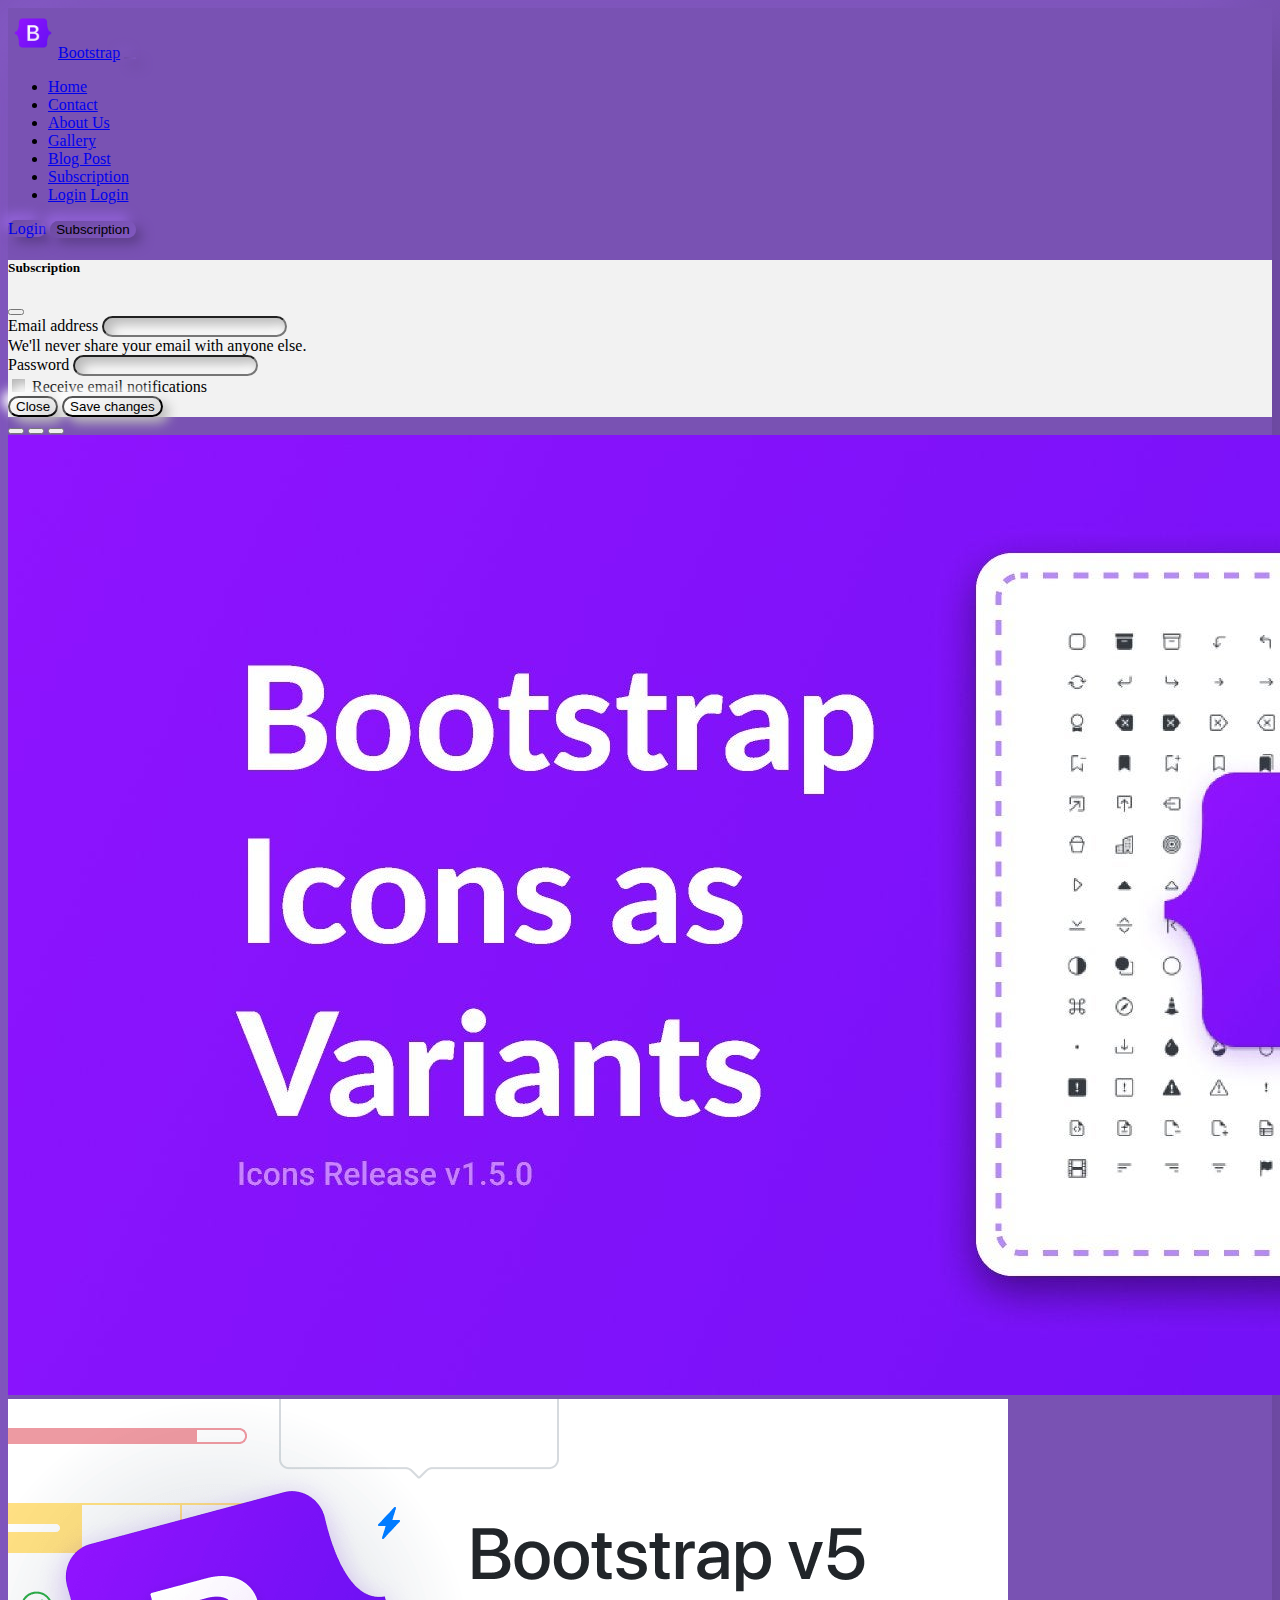
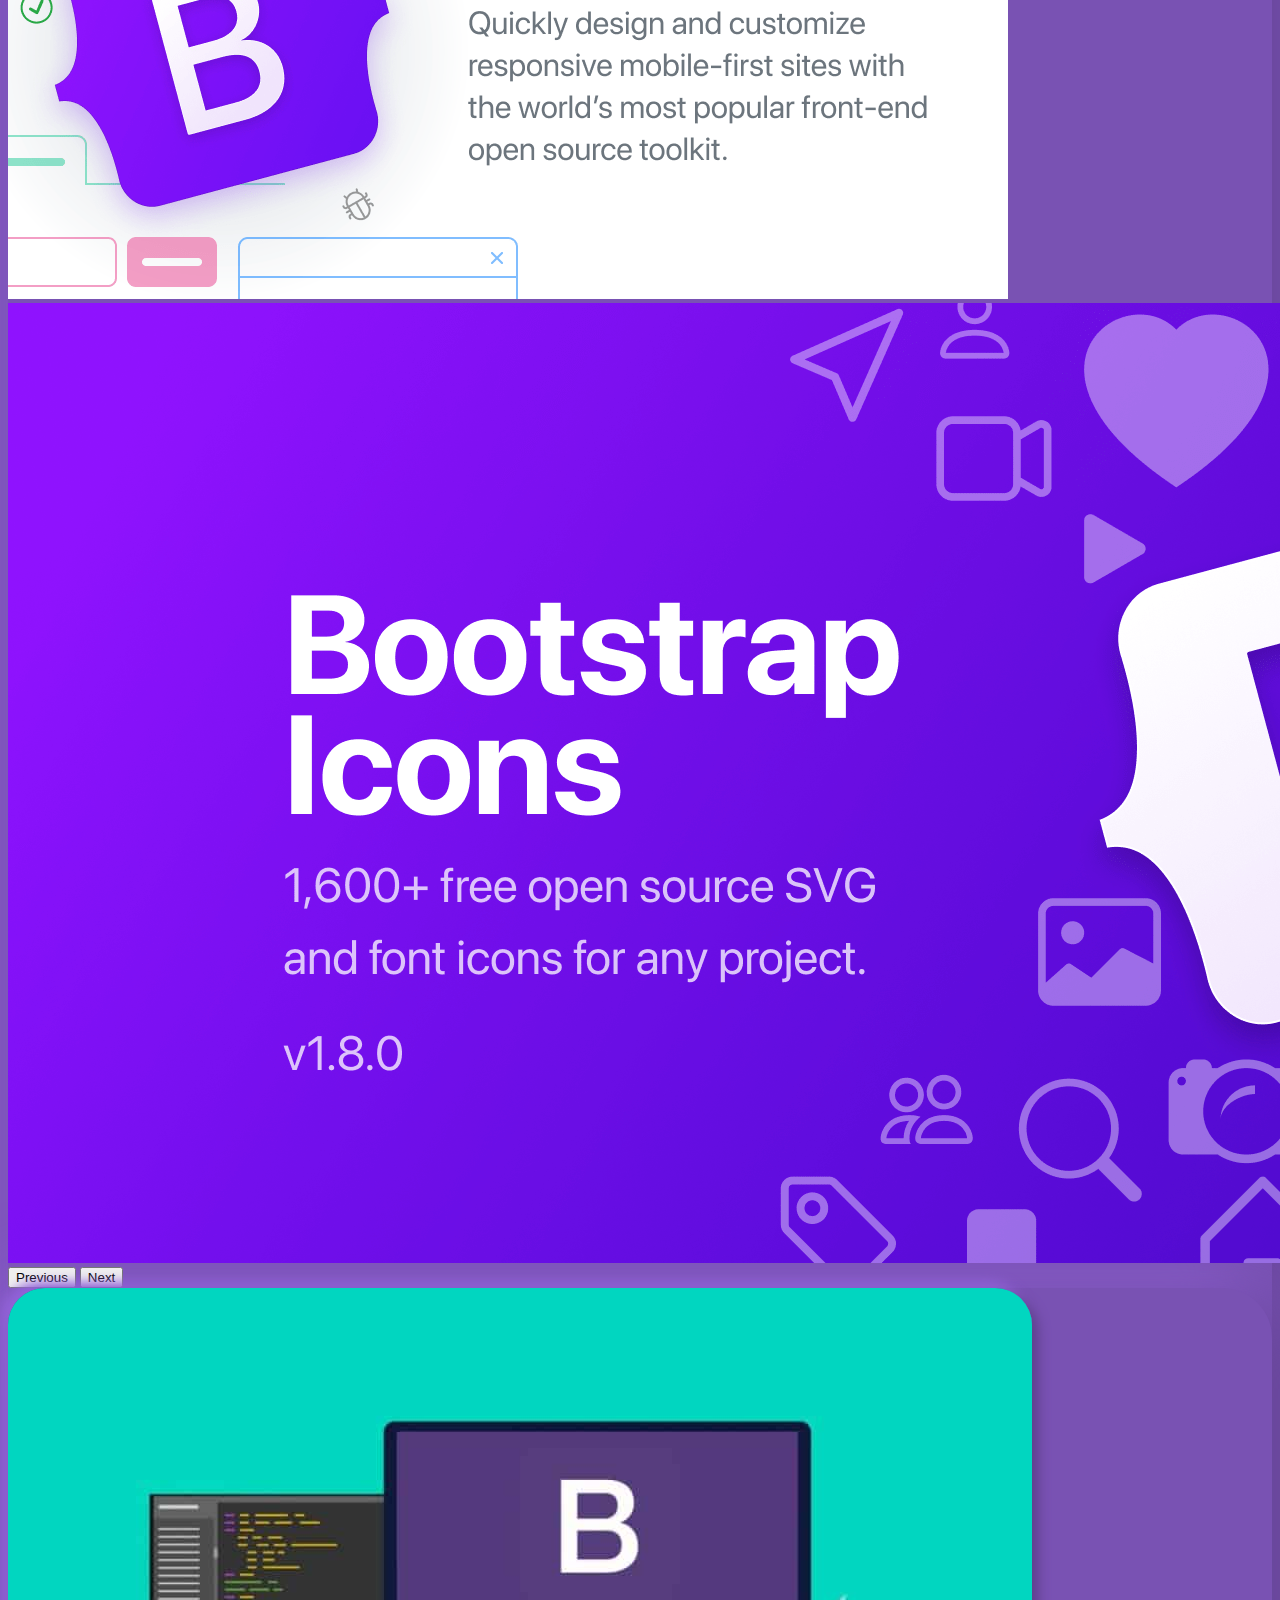
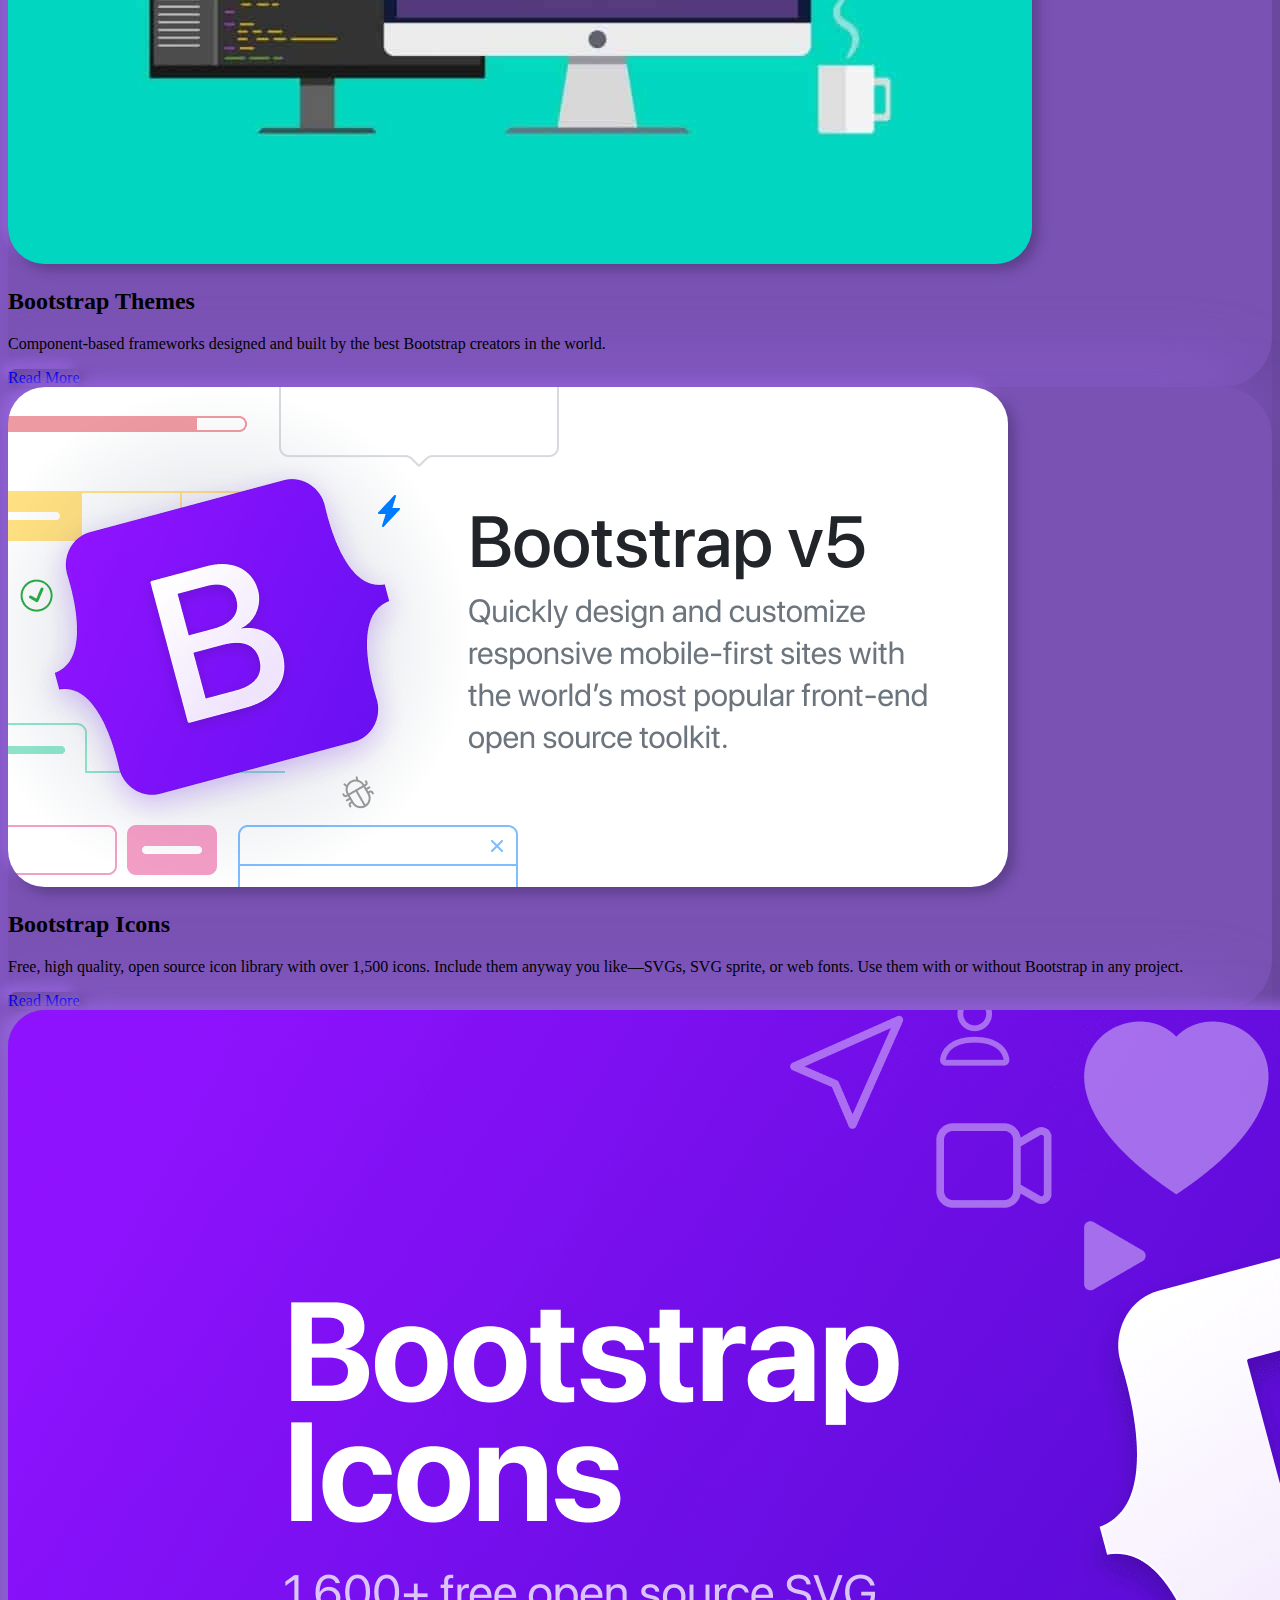
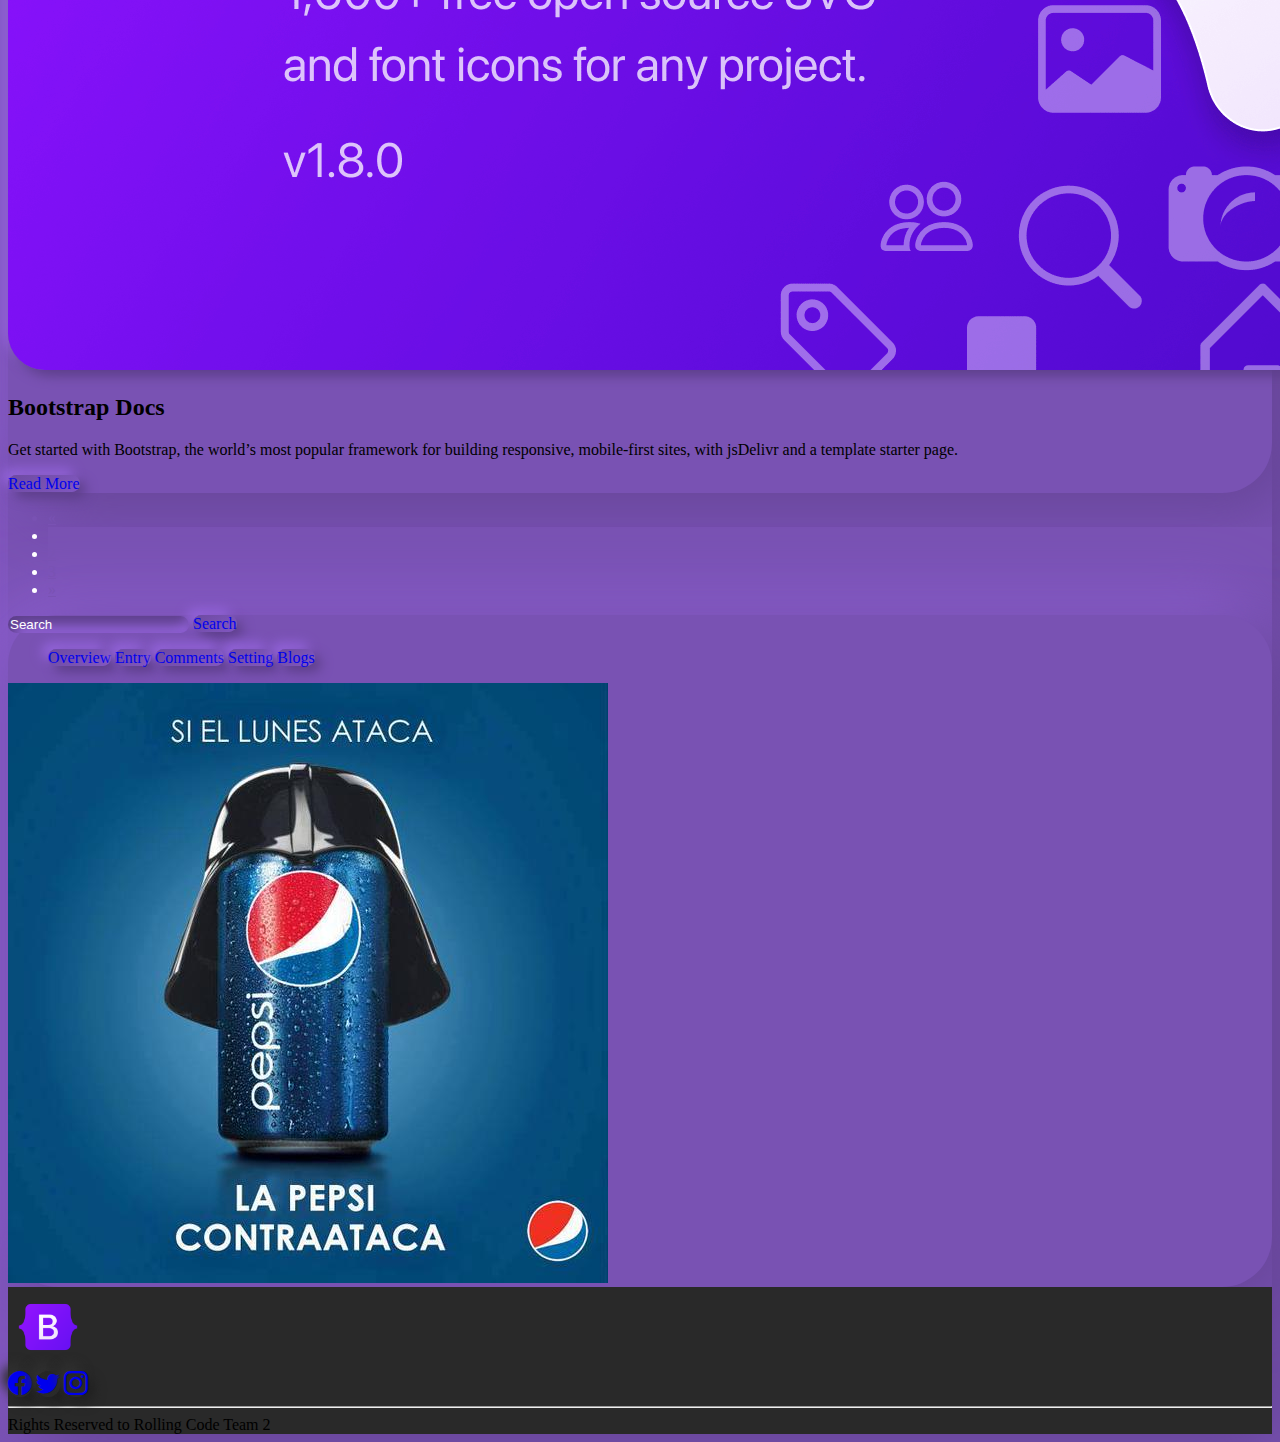
<file: index.html>
<!DOCTYPE html>
<html lang="en">
<head>
    <meta charset="UTF-8">
    <meta http-equiv="X-UA-Compatible" content="IE=edge">
    <meta name="viewport" content="width=device-width, initial-scale=1.0">
    <title>Home</title>

    <!-- cdn bootstrap -->
    <link href="https://cdn.jsdelivr.net/npm/bootstrap@5.1.3/dist/css/bootstrap.min.css" rel="stylesheet" integrity="sha384-1BmE4kWBq78iYhFldvKuhfTAU6auU8tT94WrHftjDbrCEXSU1oBoqyl2QvZ6jIW3" crossorigin="anonymous">

    <!-- cdn icons bootstrap -->
    <link rel="stylesheet" href="https://cdn.jsdelivr.net/npm/bootstrap-icons@1.8.0/font/bootstrap-icons.css">

    <!-- style css -->
    <link rel="stylesheet" href="./css/style.css">

</head>
<body class="container-fluid p-0 bg-neumorphism">



    <!-- ===================== start container all area ===================== -->
    <div>



        <!-- ===================== start header area ===================== -->
        <header class="fixed-top shadow-sm">
            <nav class="navbar navbar-expand-lg navbar-light bg-bootstrap sticky-top p-1">
                <div class="container-fluid bg-bootstrap">
                    <a class="navbar-brand text-white d-flex justify-content-center align-items-center" href="./index.html"><img src="./assets/images/logo.png" alt="logo-bootstrap" width="50" height="50" class="d-inline-block align-text-top me-2">Bootstrap</a>
                    <button class="navbar-toggler btn-neumorphism" type="button" data-bs-toggle="collapse" data-bs-target="#navbarNav" aria-controls="navbarNav" aria-expanded="false" aria-label="Toggle navigation">
                       <span class="navbar-toggler-icon"></span>
                    </button>
                    <div class="collapse navbar-collapse d-lg-flex justify-content-lg-end" id="navbarNav">
                        <ul class="navbar-nav">
                            <li class="nav-item">
                                <a class="nav-link active text-warning" aria-current="page" href="./index.html">Home</a>
                            </li>
                            <li class="nav-item">
                                <a class="nav-link text-warning" href="./contact.html">Contact</a>
                            </li>
                            <li class="nav-item">
                                <a class="nav-link text-warning" href="./aboutUs.html">About Us</a>
                            </li>
                            <li class="nav-item">
                                <a class="nav-link text-warning" href="./gallery.html">Gallery</a>
                            </li>
                            <li class="nav-item">
                                <a class="nav-link text-warning" href="./blogPost.html">Blog Post</a>
                            </li>
                            <li class="nav-item d-lg-none">
                                <a class="nav-link text-warning" href="#" data-bs-toggle="modal" data-bs-target="#exampleModal">Subscription</a>
                            </li>
                            <li class="nav-item d-lg-none">
                            <a type="button" class="btn d-none text-warning d-lg-block mx-lg-3 ms-lg-5" href="./error404.html">Login</a>
                                <a class="nav-link text-warning" href="./login.html">Login</a>
                            </li>
                        </ul>
                        <a type="button" class="btn btn-neumorphism text-warning d-none d-lg-block mx-lg-3 ms-lg-5" href="./login.html">Login</a>
                        <button type="button" class="btn btn-neumorphism text-warning d-none d-lg-block" data-bs-toggle="modal" data-bs-target="#exampleModal">Subscription</button>
                    </div>
                </div>
            </nav>
        </header>
        <div class="mt-5 pt-3"></div>
        <!-- ===================== end header area ===================== -->



        <!-- ===================== start modal area ===================== -->
        <div class="modal fade mt-5" id="exampleModal" tabindex="-1" aria-labelledby="exampleModalLabel" aria-hidden="true">
            <div class="modal-dialog">
                <div class="modal-content bg-bootstrap-modal">
                    <div class="modal-header">
                        <h5 class="modal-title" id="exampleModalLabel">Subscription</h5>
                        <button type="button" class="btn-close" data-bs-dismiss="modal" aria-label="Close"></button>
                    </div>
                    <div class="modal-body">
                        <form>
                            <div class="mb-3">
                                <label for="exampleInputEmail1" class="form-label">Email address</label>
                                <input type="email" class="form-control input-neumorphism-modal" id="exampleInputEmail1" aria-describedby="emailHelp">
                                <div id="emailHelp" class="form-text">We'll never share your email with anyone else.</div>
                            </div>
                            <div class="mb-3">
                                <label for="exampleInputPassword1" class="form-label">Password</label>
                                <input type="password" class="form-control input-neumorphism-modal" id="exampleInputPassword1">
                            </div>
                            <div class="mb-3 form-check">
                                <input type="checkbox" class="form-check-input input-neumorphism-modal" id="exampleCheck2">
                                <label class="form-check-label" for="exampleCheck1">Receive email notifications</label>
                            </div>
                        </form>
                    </div> 
                    <div class="modal-footer">
                        <button type="button" class="btn btn-neumorphism-modal text-danger" data-bs-dismiss="modal">Close</button>
                        <button type="button" class="btn btn-neumorphism-modal text-success" data-bs-dismiss="modal">Save changes</button>
                    </div>
                </div>
            </div>
        </div>
        <!-- ===================== end modal area ===================== -->



        <!-- ===================== start main area ===================== -->
        <main>



            <!-- ===================== start section #1 slider area ===================== -->
            <div id="carouselExampleIndicators" class="carousel slide" data-bs-ride="carousel">
                <div class="carousel-indicators">
                    <button type="button" data-bs-target="#carouselExampleIndicators" data-bs-slide-to="0" class="active bg-dark" aria-current="true" aria-label="Slide 1"></button>
                    <button type="button" data-bs-target="#carouselExampleIndicators" data-bs-slide-to="1" aria-label="Slide 2" class="bg-dark"></button>
                    <button type="button" data-bs-target="#carouselExampleIndicators" data-bs-slide-to="2" aria-label="Slide 3" class="bg-dark"></button>
                </div>
                <div class="carousel-inner">
                    <div class="carousel-item active">
                        <img src="./assets/images/slider-1.png" class="d-block w-100" alt="img-slider">
                    </div>
                    <div class="carousel-item">
                        <img src="./assets/images/slider-2.png" class="d-block w-100" alt="img-slider">
                    </div>
                    <div class="carousel-item">
                        <img src="./assets/images/slider-3.png" class="d-block w-100" alt="img-slider">
                    </div>
                </div>
                <button class="carousel-control-prev d-none d-sm-block" type="button" data-bs-target="#carouselExampleIndicators" data-bs-slide="prev">
                    <span class="carousel-control-prev-icon bg-dark" aria-hidden="true"></span>
                    <span class="visually-hidden">Previous</span>
                </button>
                <button class="carousel-control-next d-none d-sm-block" type="button" data-bs-target="#carouselExampleIndicators" data-bs-slide="next">
                    <span class="carousel-control-next-icon bg-dark" aria-hidden="true"></span>
                    <span class="visually-hidden">Next</span>
                </button>
            </div>
            <!-- ===================== end section #1 slider area ===================== -->



            <!-- ===================== start section #2 area ===================== -->
            <div class="d-flex flex-column mt-5 flex-wrap justify-content-around flex-sm-row bg-bootstrap">
                <div class="col-11 mx-auto col-sm-7 col-md-7">
                    <div class="d-flex justify-content-center bg-neumorphism mb-5">
                        <div class="col-10 my-5">
                            <img src="./assets/images/blog-post-1.jpg" alt="blog-entry" class="img-fluid btn-neumorphism">
                            <h2 class="d-flex justify-content-center h1 my-3 text-white">Bootstrap Themes</h2>
                            <p class="d-flex justify-content-center my-3 mx-2 text-white">Component-based frameworks designed and built by the best Bootstrap creators in the world.</p>
                            <div class="d-flex justify-content-center my-2">
                                <a type="button" class="btn btn-neumorphism text-warning" href="https://themes.getbootstrap.com/" target="_blank">Read More</a>
                            </div>
                        </div>
                    </div>
                    <div class="d-flex justify-content-center bg-neumorphism my-5">
                        <div class="col-10 my-5">
                            <img src="./assets/images/slider-2.png" alt="blog-entry" class="img-fluid btn-neumorphism">
                            <h2 class="d-flex justify-content-center h1 my-3 text-white">Bootstrap Icons</h2>
                            <p class="d-flex justify-content-center my-3 mx-2 text-white">Free, high quality, open source icon library with over 1,500 icons. Include them anyway you like—SVGs, SVG sprite, or web fonts. Use them with or without Bootstrap in any project.</p>
                            <div class="d-flex justify-content-center my-2">
                                <a type="button" class="btn btn-neumorphism text-warning" href="https://icons.getbootstrap.com/" target="_blank">Read More</a>
                            </div>
                        </div>
                    </div>
                    <div class="d-flex justify-content-center bg-neumorphism my-5">
                        <div class="col-10 my-5">
                            <img src="./assets/images/slider-3.png" alt="blog-entry" class="img-fluid btn-neumorphism">
                            <h2 class="d-flex justify-content-center h1 my-3 text-white">Bootstrap Docs</h2>
                            <p class="d-flex justify-content-center my-3 mx-2 text-white">Get started with Bootstrap, the world’s most popular framework for building responsive, mobile-first sites, with jsDelivr and a template starter page.</p>
                            <div class="d-flex justify-content-center my-2">
                                <a type="button" class="btn btn-neumorphism text-warning" href="https://getbootstrap.com/docs/5.1/getting-started/introduction/" target="_blank">Read More</a>
                            </div>
                        </div>
                    </div>
                    <ul class="pagination d-flex justify-content-center">
                        <li class="text-bootstrap">
                          <a class="page-link text-bootstrap" href="./error404.html" aria-label="Previous">
                            <span aria-hidden="true">&laquo;</span>
                          </a>
                        </li>
                        <li class="page-item"><a class="page-link text-bootstrap" href="./error404.html">1</a></li>
                        <li class="page-item"><a class="page-link text-bootstrap" href="./error404.html">2</a></li>
                        <li class="page-item"><a class="page-link text-bootstrap" href="./error404.html">3</a></li>
                        <li class="page-item">
                          <a class="page-link text-bootstrap" href="./error404.html" aria-label="Next">
                            <span aria-hidden="true">&raquo;</span>
                          </a>
                        </li>
                      </ul>
                </div>
                <div class="col-11 mx-auto bg-neumorphism mt-5 mt-sm-0 p-4 p-sm-3 col-sm-4 col-md-4 mb-5">
                    <form class="d-flex mx-auto my-4 mb-sm-5">
                        <input class="form-control me-2 input-neumorphism" type="search" placeholder="Search" aria-label="Search">
                        <a class="btn btn-neumorphism text-warning " type="submit" href="./error404.html">Search</a>
                    </form>
                    <ul class="d-flex flex-column text-white align-items-start my-md-5 row p-0">
                        <a href="./error404.html" class="mx-2 col-10 my-3 btn-neumorphism text-warning py-2">Overview</a>
                        <a href="./error404.html" class="mx-2 col-10 my-3 btn-neumorphism text-warning py-2">Entry</a>
                        <a href="./error404.html" class="mx-2 col-10 my-3 btn-neumorphism text-warning py-2">Comments</a>
                        <a href="./error404.html" class="mx-2 col-10 my-3 btn-neumorphism text-warning py-2">Setting</a>
                        <a href="./error404.html" class="mx-2 col-10 my-3 btn-neumorphism col-10 text-warning py-2">Blogs</a>
                    </ul>
                    <img src="./assets/images/publicidad-pepsi.jpg" alt="advertising" class="d-none img-fluid mt-5 bg-neumorphism-white d-sm-block">
                </div>
            </div>
            <!-- ===================== end section #2 area ===================== -->

            

        </main>
        <!-- ===================== end main area ===================== -->



        <!-- ===================== start footer area ===================== -->
        <footer class="bg-bootstrap-footer d-flex flex-column justify-content-sm-between flex-sm-row align-items-sm-center py-sm-3">
            <a href="./index.html"  class="justify-content-center d-flex">
                <img src="./assets/images/logo.png" alt="img-logo-footer" class="img-fluid " style="width: 5rem; height: 5rem;">
            </a>
            <div class="d-flex justify-content-around flex-sm-row ms-2 order-sm-2">
                <a href="./error404.html"><i class="bi bi-facebook btn-neumorphism-footer text-white p-1 px-2 mx-sm-2" style="font-size: 1.5rem;"></i></a>
                <a href="./error404.html"><i class="bi bi-twitter btn-neumorphism-footer text-white p-1 px-2 mx-sm-2" style="font-size: 1.5rem;"></i></a>
                <a href="./error404.html"><i class="bi bi-instagram btn-neumorphism-footer text-white p-1 px-2 mx-sm-2 style" style="font-size: 1.5rem;"></i></a>
            </div>
            <hr class="text-white mx-3 d-sm-none">
            <span class="text-white mx-3 d-flex justify-content-center order-sm-1">Rights Reserved to Rolling Code Team 2</span>
        </footer>
        <!-- ===================== end footer area ===================== -->



    </div>
    <!-- ===================== end container all area ===================== -->


<!-- script bootstrap -->
<script src="https://cdn.jsdelivr.net/npm/bootstrap@5.1.3/dist/js/bootstrap.bundle.min.js" integrity="sha384-ka7Sk0Gln4gmtz2MlQnikT1wXgYsOg+OMhuP+IlRH9sENBO0LRn5q+8nbTov4+1p" crossorigin="anonymous"></script>

</body>
</html>
</file>
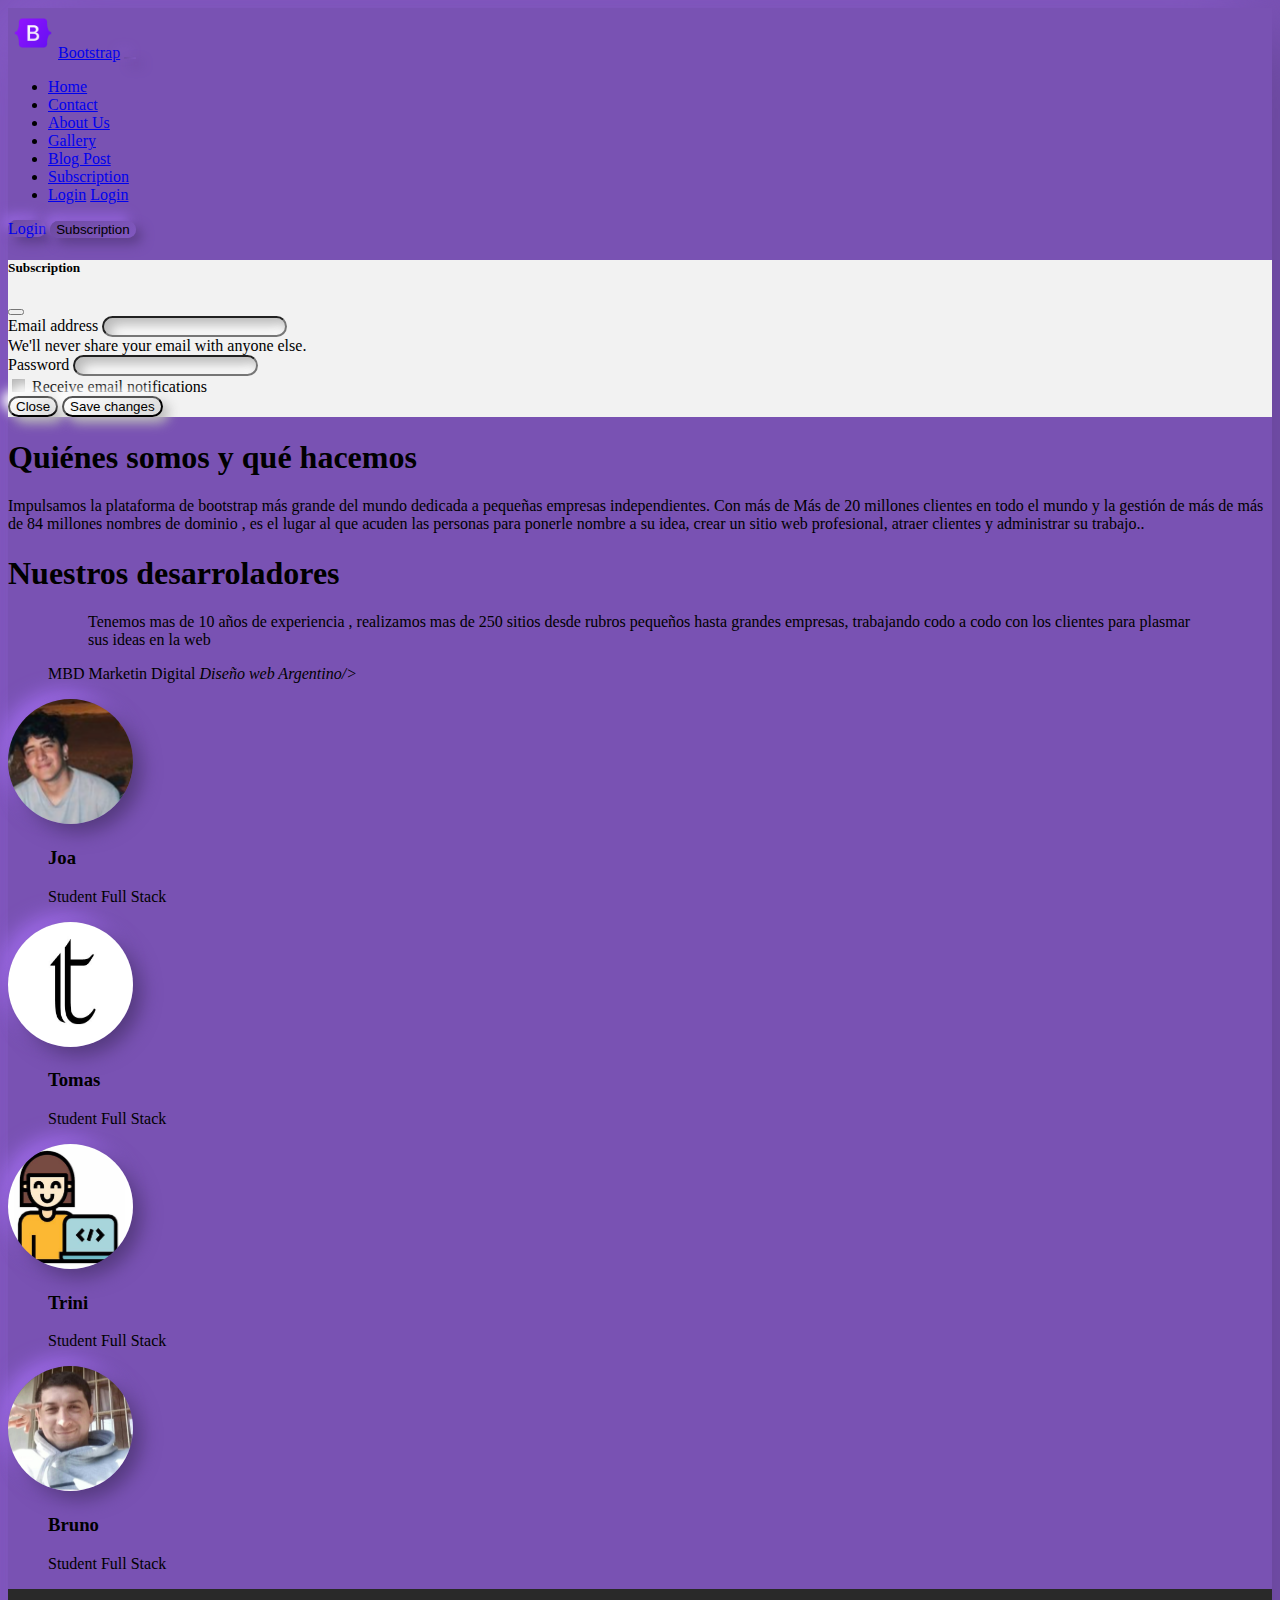
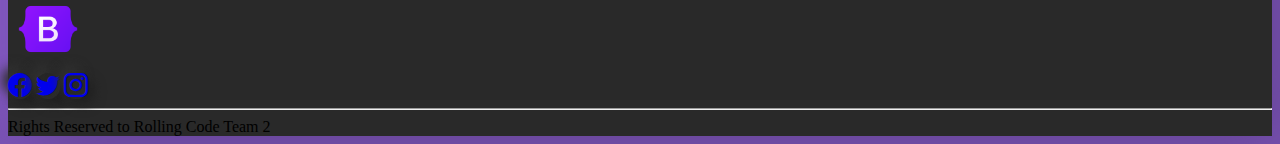
<file: aboutUs.html>
<!DOCTYPE html>
<html lang="en">
<head>
    <meta charset="UTF-8">
    <meta http-equiv="X-UA-Compatible" content="IE=edge">
    <meta name="viewport" content="width=device-width, initial-scale=1.0">
    <title>About Us</title>


    <!-- cdn bootstrap -->
    <link href="https://cdn.jsdelivr.net/npm/bootstrap@5.1.3/dist/css/bootstrap.min.css" rel="stylesheet" integrity="sha384-1BmE4kWBq78iYhFldvKuhfTAU6auU8tT94WrHftjDbrCEXSU1oBoqyl2QvZ6jIW3" crossorigin="anonymous">

    <!-- cdn icons bootstrap -->
    <link rel="stylesheet" href="https://cdn.jsdelivr.net/npm/bootstrap-icons@1.8.0/font/bootstrap-icons.css">

    <!-- style css -->
    <link rel="stylesheet" href="./css/style.css">

</head>
<body class="container-fluid p-0 bg-neumorphism">



    <!-- ===================== start container all area ===================== -->
    <div>



        <!-- ===================== start header area ===================== -->
        <header class="fixed-top shadow-sm">
            <nav class="navbar navbar-expand-lg navbar-light bg-bootstrap sticky-top p-1">
                <div class="container-fluid bg-bootstrap">
                    <a class="navbar-brand text-white d-flex justify-content-center align-items-center" href="./index.html"><img src="./assets/images/logo.png" alt="logo-bootstrap" width="50" height="50" class="d-inline-block align-text-top me-2">Bootstrap</a>
                    <button class="navbar-toggler btn-neumorphism" type="button" data-bs-toggle="collapse" data-bs-target="#navbarNav" aria-controls="navbarNav" aria-expanded="false" aria-label="Toggle navigation">
                       <span class="navbar-toggler-icon"></span>
                    </button>
                    <div class="collapse navbar-collapse d-lg-flex justify-content-lg-end" id="navbarNav">
                        <ul class="navbar-nav">
                            <li class="nav-item">
                                <a class="nav-link active text-warning" aria-current="page" href="./index.html">Home</a>
                            </li>
                            <li class="nav-item">
                                <a class="nav-link text-warning" href="./contact.html">Contact</a>
                            </li>
                            <li class="nav-item">
                                <a class="nav-link text-warning" href="./aboutUs.html">About Us</a>
                            </li>
                            <li class="nav-item">
                                <a class="nav-link text-warning" href="./gallery.html">Gallery</a>
                            </li>
                            <li class="nav-item">
                                <a class="nav-link text-warning" href="./blogPost.html">Blog Post</a>
                            </li>
                            <li class="nav-item d-lg-none">
                                <a class="nav-link text-warning" href="#" data-bs-toggle="modal" data-bs-target="#exampleModal">Subscription</a>
                            </li>
                            <li class="nav-item d-lg-none">
                            <a type="button" class="btn d-none text-warning d-lg-block mx-lg-3 ms-lg-5" href="./error404.html">Login</a>
                                <a class="nav-link text-warning" href="./login.html">Login</a>
                            </li>
                        </ul>
                        <a type="button" class="btn btn-neumorphism text-warning d-none d-lg-block mx-lg-3 ms-lg-5" href="./login.html">Login</a>
                        <button type="button" class="btn btn-neumorphism text-warning d-none d-lg-block" data-bs-toggle="modal" data-bs-target="#exampleModal">Subscription</button>
                    </div>
                </div>
            </nav>
        </header>
        <div class="mt-5 pt-3"></div>
        <!-- ===================== end header area ===================== -->



        <!-- ===================== start modal area ===================== -->
        <div class="modal fade mt-5" id="exampleModal" tabindex="-1" aria-labelledby="exampleModalLabel" aria-hidden="true">
            <div class="modal-dialog">
                <div class="modal-content bg-bootstrap-modal">
                    <div class="modal-header">
                        <h5 class="modal-title" id="exampleModalLabel">Subscription</h5>
                        <button type="button" class="btn-close" data-bs-dismiss="modal" aria-label="Close"></button>
                    </div>
                    <div class="modal-body">
                        <form>
                            <div class="mb-3">
                                <label for="exampleInputEmail1" class="form-label">Email address</label>
                                <input type="email" class="form-control input-neumorphism-modal" id="exampleInputEmail1" aria-describedby="emailHelp">
                                <div id="emailHelp" class="form-text">We'll never share your email with anyone else.</div>
                            </div>
                            <div class="mb-3">
                                <label for="exampleInputPassword1" class="form-label">Password</label>
                                <input type="password" class="form-control input-neumorphism-modal" id="exampleInputPassword1">
                            </div>
                            <div class="mb-3 form-check">
                                <input type="checkbox" class="form-check-input input-neumorphism-modal" id="exampleCheck2">
                                <label class="form-check-label" for="exampleCheck1">Receive email notifications</label>
                            </div>
                        </form>
                    </div> 
                    <div class="modal-footer">
                        <button type="button" class="btn btn-neumorphism-modal text-danger" data-bs-dismiss="modal">Close</button>
                        <button type="button" class="btn btn-neumorphism-modal text-success" data-bs-dismiss="modal">Save changes</button>
                    </div>
                </div>
            </div>
        </div>
        <!-- ===================== end modal area ===================== -->



        <!-- ===================== start about us area ===================== -->
        <main>
            <div class="d-flex justify-content-center mx-5">
                <div class="col-10">
                    <h1 class="d-flex justify-content-center align-items-center h1 my-3 text-white">Quiénes somos y qué hacemos </h1>
                    <p class="my-3 fs-6 text-white-50 text-center">Impulsamos la plataforma de bootstrap más grande del mundo dedicada a pequeñas empresas independientes. Con más de Más de 20 millones clientes en todo el mundo y la gestión de más de más de 84 millones nombres de dominio ,  es el lugar al que acuden las personas para ponerle nombre a su idea, crear un sitio web profesional, atraer clientes y administrar su trabajo..</p>
                </div>
            </div>
            <div class="d-flex flex-column mt-5 flex-wrap mx-5 flex-sm-row d-flex justify-content-center">
            <div class="col-10 mx-auto col-sm-12">
                <h1 class="d-flex justify-content-center align-items-center h1 my-3 text-white">Nuestros desarroladores </h1>                                  
                <figure class="text-center px-md-5">
                    <blockquote class="blockquote">
                    <p class="d-flex justify-content-center my-3 fs-6 px-md-5 text-white-50">Tenemos mas de 10 años de experiencia , realizamos  mas de 250 sitios desde rubros pequeños hasta grandes empresas, trabajando codo a codo con los clientes para plasmar sus ideas en la web</p>
                    </blockquote>
                    <figcaption class="blockquote-footer text-warning mt-2">MBD Marketin Digital <cite title="Source Title">Diseño web Argentino/>
                    </figcaption>
                </figure>
            </div>
            <div class="container-fluid d-flex flex-column">
                <div class="d-flex justify-content-around row">
                    <div class="d-flex flex-column my-3 py-2 col-12 col-sm-6 col-md-3">
                        <img src="./assets/images/Joa.png" style="width:125px; height:125px;" class="img-fluid rounded-circle img-fluid d-block mx-auto img-neumorphims-rounded">
                        <figure class="text-center">
                        <h3 class="fs-3 text-white">Joa</h3>
                        <span class="fs-6 text-white">Student Full Stack</span>
                    </div>   
                    <div class="my-3 py-2 col-12 col-sm-6 col-md-3">
                        <img src="./assets/images/tomas.jpg" style="width:125px; height:125px;" class="img-fluid rounded-circle img-fluid d-block mx-auto img-neumorphims-rounded">
                        <figure class="text-center">
                        <h3 class="fs-3 text-white">Tomas</h3>
                        <span class="fs-6 text-white">Student Full Stack</span>
                    </div>  
                    <div class="my-3 py-2 col-12 col-sm-6 col-md-3">
                        <img src="./assets/images/trini.png" style="width:125px; height:125px;" class="img-fluid rounded-circle img-fluid d-block mx-auto img-neumorphims-rounded">
                        <figure class="text-center">
                        <h3 class="fs-3 text-white">Trini</h3>
                        <span class="fs-6 text-white">Student Full Stack</span>
                    </div>
                    <div class="my-3 py-2 col-12 col-sm-6 col-md-3">
                        <img src="./assets/images/bruno.png" style="width:125px; height:125px;" class="img-fluid rounded-circle img-fluid d-block mx-auto img-neumorphims-rounded">
                        <figure class="text-center">
                        <h3 class="fs-3 text-white">Bruno</h3>
                        <span class="fs-6 text-white">Student Full Stack</span>
                    </div>  
                </div>
            </div>
        </main>
        <!-- ===================== end about us area ===================== -->



        <!-- ===================== start footer area ===================== -->
        <footer class="bg-bootstrap-footer d-flex flex-column justify-content-sm-between flex-sm-row align-items-sm-center py-sm-3">
            <a href="./index.html"  class="justify-content-center d-flex">
                <img src="./assets/images/logo.png" alt="img-logo-footer" class="img-fluid " style="width: 5rem; height: 5rem;">
            </a>
            <div class="d-flex justify-content-around flex-sm-row ms-2 order-sm-2">
                <a href="./error404.html"><i class="bi bi-facebook btn-neumorphism-footer text-white p-1 px-2 mx-sm-2" style="font-size: 1.5rem;"></i></a>
                <a href="./error404.html"><i class="bi bi-twitter btn-neumorphism-footer text-white p-1 px-2 mx-sm-2" style="font-size: 1.5rem;"></i></a>
                <a href="./error404.html"><i class="bi bi-instagram btn-neumorphism-footer text-white p-1 px-2 mx-sm-2 style" style="font-size: 1.5rem;"></i></a>
            </div>
            <hr class="text-white mx-3 d-sm-none">
            <span class="text-white mx-3 d-flex justify-content-center order-sm-1">Rights Reserved to Rolling Code Team 2</span>
        </footer>
        <!-- ===================== end footer area ===================== -->



    </div>
    <!-- ===================== end container all area ===================== -->


<!--script bootstrap-->
<script src="https://cdn.jsdelivr.net/npm/bootstrap@5.0.2/dist/js/bootstrap.bundle.min.js" integrity="sha384-MrcW6ZMFYlzcLA8Nl+NtUVF0sA7MsXsP1UyJoMp4YLEuNSfAP+JcXn/tWtIaxVXM" crossorigin="anonymous"></script>
</body>
</html>
</file>
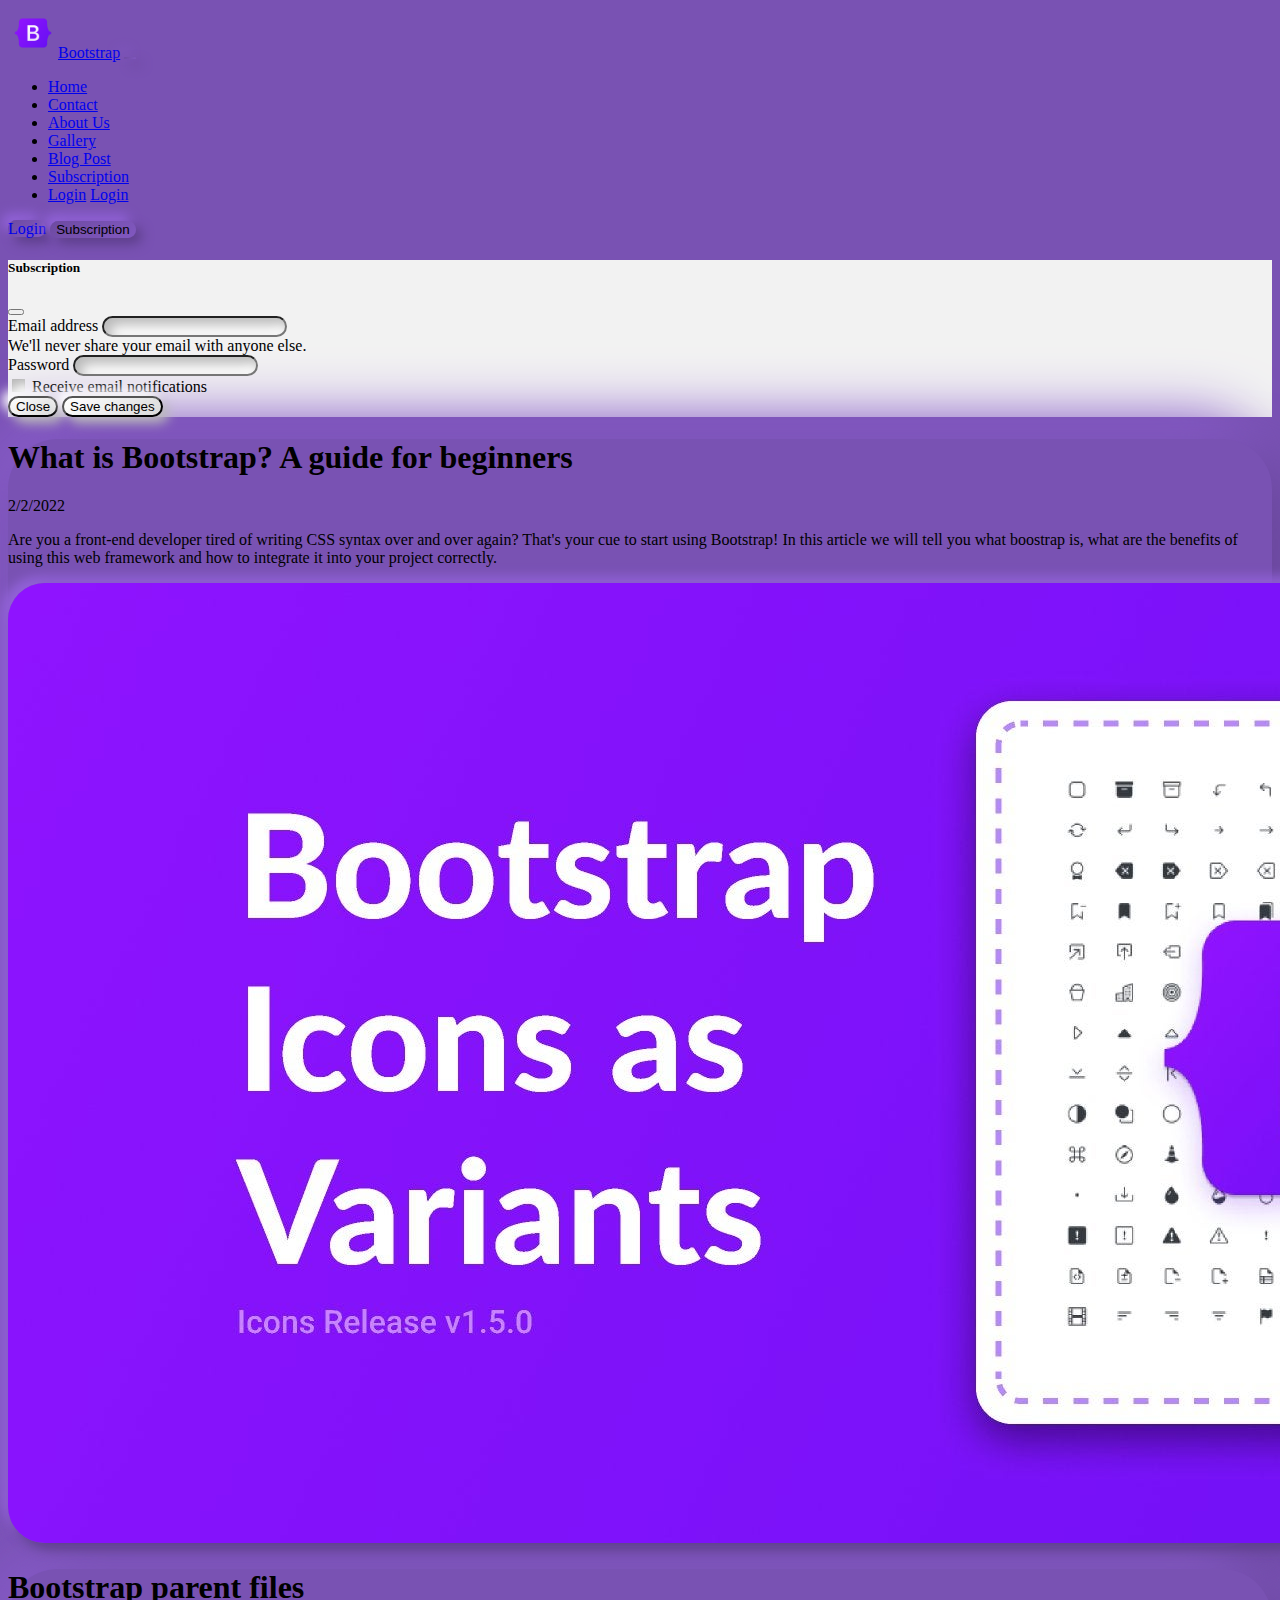
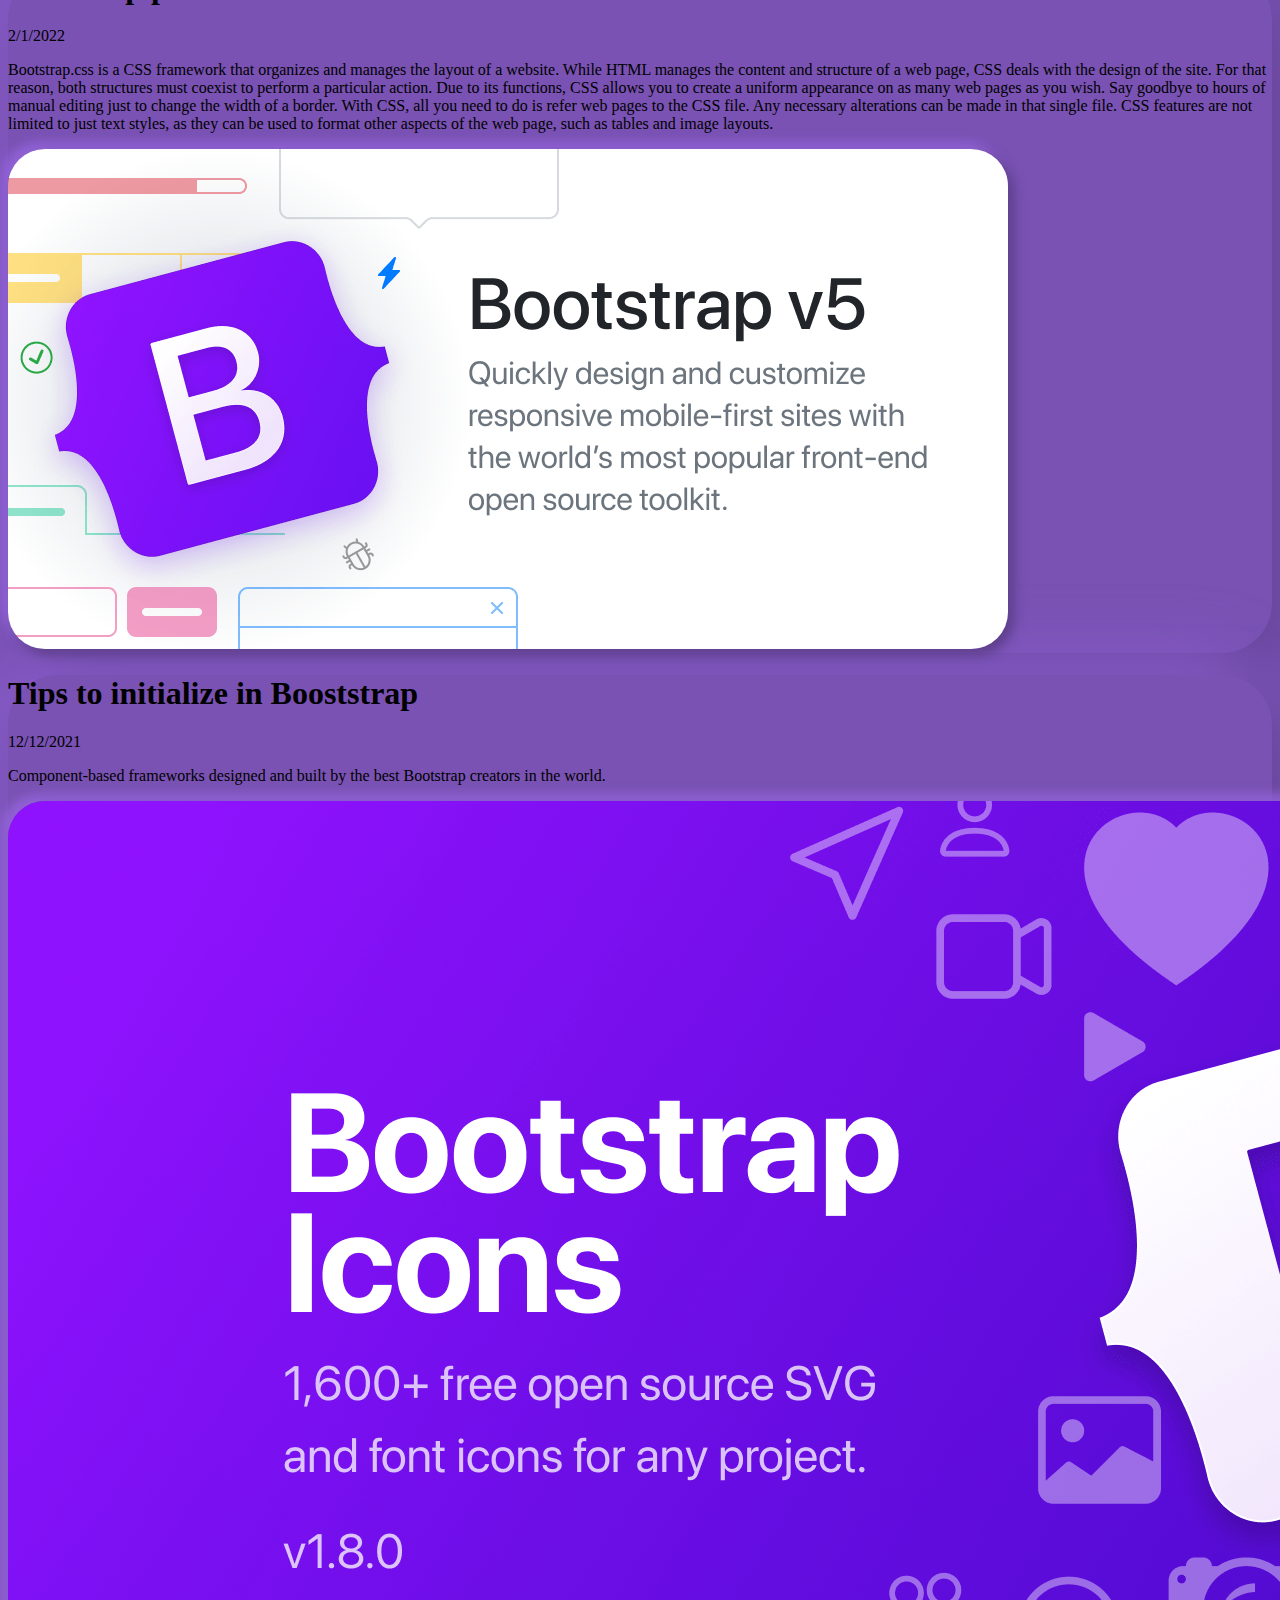
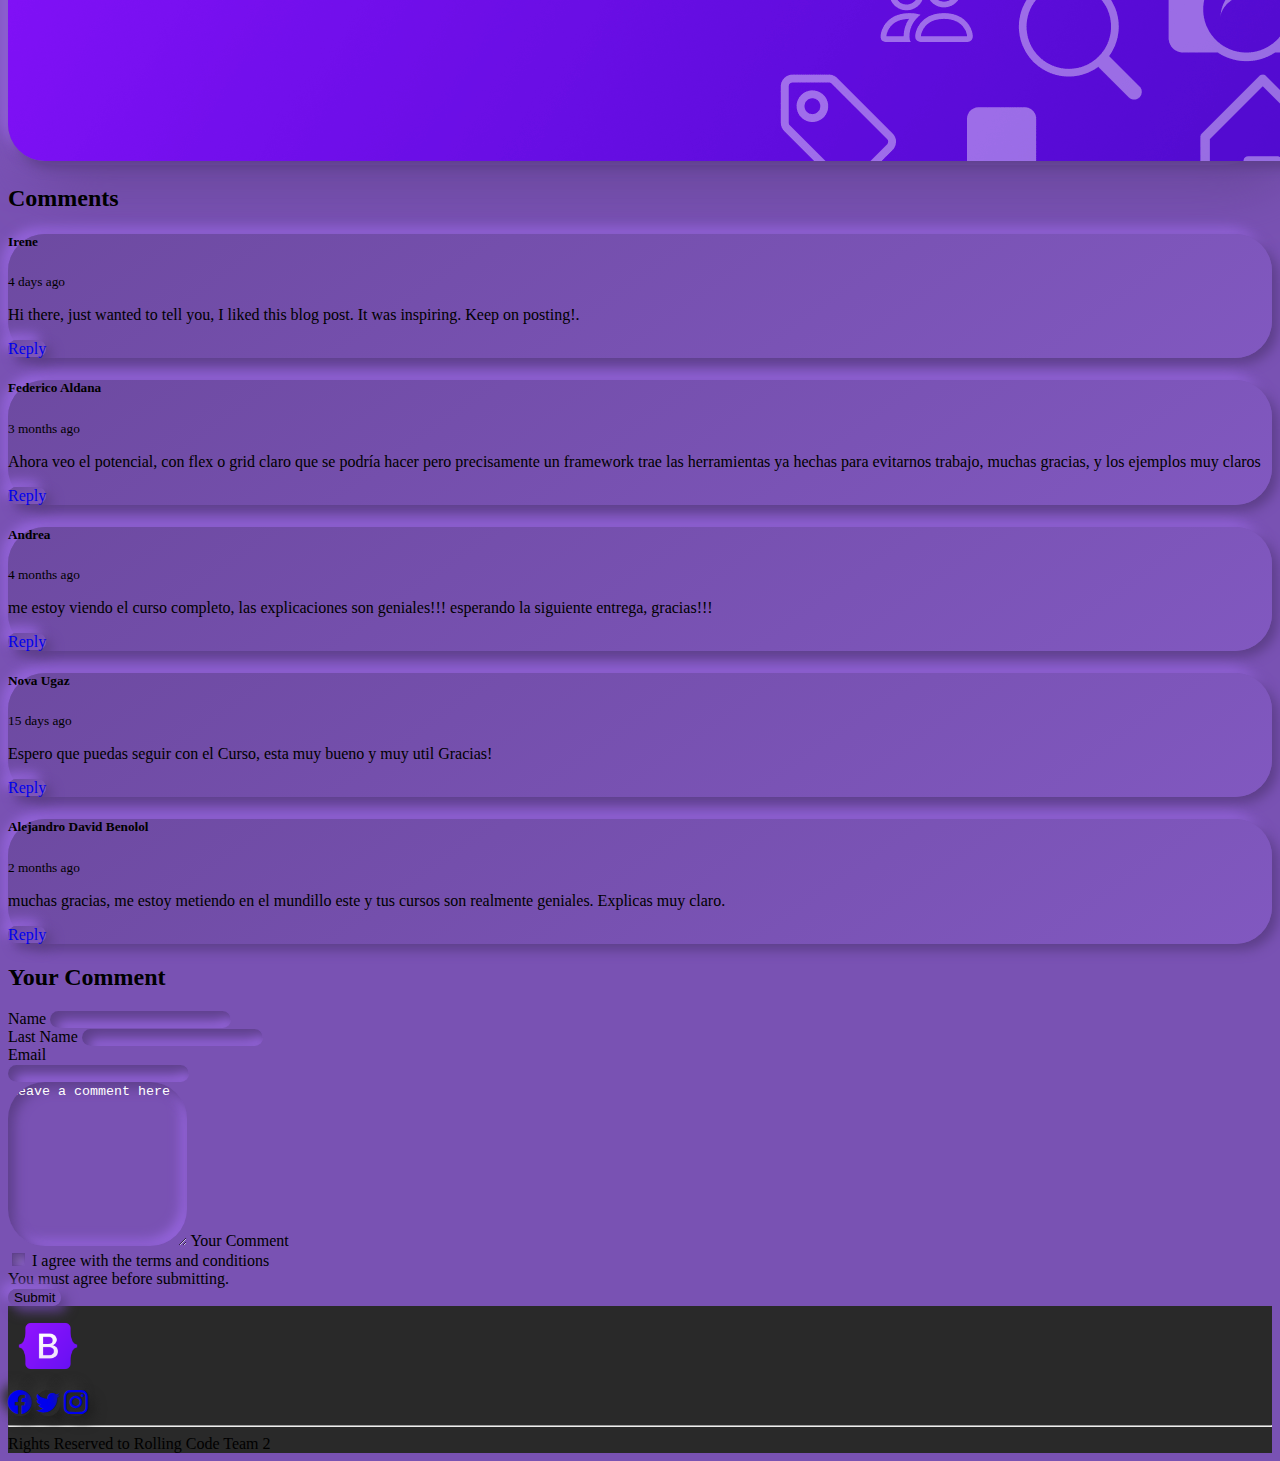
<file: blogPost.html>
<!DOCTYPE html>
<html lang="en">
<head>
    <meta charset="UTF-8">
    <meta http-equiv="X-UA-Compatible" content="IE=edge">
    <meta name="viewport" content="width=device-width, initial-scale=1.0">
    <title>Blog Post</title>

    <!-- cdn bootstrap -->
    <link href="https://cdn.jsdelivr.net/npm/bootstrap@5.1.3/dist/css/bootstrap.min.css" rel="stylesheet" integrity="sha384-1BmE4kWBq78iYhFldvKuhfTAU6auU8tT94WrHftjDbrCEXSU1oBoqyl2QvZ6jIW3" crossorigin="anonymous">

    <!-- cdn icons bootstrap -->
    <link rel="stylesheet" href="https://cdn.jsdelivr.net/npm/bootstrap-icons@1.8.0/font/bootstrap-icons.css">

    <!-- style css -->
    <link rel="stylesheet" href="./css/style.css">

</head>
<body class="bg-bootstrap">



  <!-- ===================== start header area ===================== -->
  <header class="fixed-top shadow-sm">
    <nav class="navbar navbar-expand-lg navbar-light bg-bootstrap sticky-top p-1">
        <div class="container-fluid bg-bootstrap">
          <a class="navbar-brand text-white d-flex justify-content-center align-items-center" href="./index.html"><img src="./assets/images/logo.png" alt="logo-bootstrap" width="50" height="50" class="d-inline-block align-text-top me-2">Bootstrap</a>
            <button class="navbar-toggler btn-neumorphism" type="button" data-bs-toggle="collapse" data-bs-target="#navbarNav" aria-controls="navbarNav" aria-expanded="false" aria-label="Toggle navigation">
               <span class="navbar-toggler-icon"></span>
            </button>
            <div class="collapse navbar-collapse d-lg-flex justify-content-lg-end" id="navbarNav">
                <ul class="navbar-nav">
                    <li class="nav-item">
                        <a class="nav-link active text-warning" aria-current="page" href="./index.html">Home</a>
                    </li>
                    <li class="nav-item">
                        <a class="nav-link text-warning" href="./contact.html">Contact</a>
                    </li>
                    <li class="nav-item">
                        <a class="nav-link text-warning" href="./aboutUs.html">About Us</a>
                    </li>
                    <li class="nav-item">
                        <a class="nav-link text-warning" href="./gallery.html">Gallery</a>
                    </li>
                    <li class="nav-item">
                        <a class="nav-link text-warning" href="./blogPost.html">Blog Post</a>
                    </li>
                    <li class="nav-item d-lg-none">
                        <a class="nav-link text-warning" href="#" data-bs-toggle="modal" data-bs-target="#exampleModal">Subscription</a>
                    </li>
                    <li class="nav-item d-lg-none">
                    <a type="button" class="btn d-none text-warning d-lg-block mx-lg-3 ms-lg-5" href="./error404.html">Login</a>
                        <a class="nav-link text-warning" href="./login.html">Login</a>
                    </li>
                </ul>
                <a type="button" class="btn btn-neumorphism text-warning d-none d-lg-block mx-lg-3 ms-lg-5" href="./login.html">Login</a>
                <button type="button" class="btn btn-neumorphism text-warning d-none d-lg-block" data-bs-toggle="modal" data-bs-target="#exampleModal">Subscription</button>
            </div>
        </div>
    </nav>
  </header>
  <div class="mt-5 pt-1"></div>
  <!-- ===================== end header area ===================== -->


  
  <!-- ===================== start modal area ===================== -->
  <div class="modal fade mt-5" id="exampleModal" tabindex="-1" aria-labelledby="exampleModalLabel" aria-hidden="true">
    <div class="modal-dialog">
        <div class="modal-content bg-bootstrap-modal">
            <div class="modal-header">
                <h5 class="modal-title" id="exampleModalLabel">Subscription</h5>
                <button type="button" class="btn-close" data-bs-dismiss="modal" aria-label="Close"></button>
            </div>
            <div class="modal-body">
                <form>
                    <div class="mb-3">
                        <label for="exampleInputEmail1" class="form-label">Email address</label>
                        <input type="email" class="form-control input-neumorphism-modal" id="exampleInputEmail1" aria-describedby="emailHelp">
                        <div id="emailHelp" class="form-text">We'll never share your email with anyone else.</div>
                    </div>
                    <div class="mb-3">
                        <label for="exampleInputPassword1" class="form-label">Password</label>
                        <input type="password" class="form-control input-neumorphism-modal" id="exampleInputPassword1">
                    </div>
                    <div class="mb-3 form-check">
                        <input type="checkbox" class="form-check-input input-neumorphism-modal" id="exampleCheck2">
                        <label class="form-check-label" for="exampleCheck1">Receive email notifications</label>
                    </div>
                </form>
            </div> 
            <div class="modal-footer">
                <button type="button" class="btn btn-neumorphism-modal text-danger" data-bs-dismiss="modal">Close</button>
                <button type="button" class="btn btn-neumorphism-modal text-success" data-bs-dismiss="modal">Save changes</button>
            </div>
        </div>
    </div>
</div>
<!-- ===================== end modal area ===================== -->



  <!-- ===================== start blog post area ===================== -->
  <div class="d-flex flex-column mt-5 flex-wrap flex-sm-row mx-1 mx-sm-4 mx-md-5">
    <div class="col-10 mx-auto col-sm-12">
      <div class="d-flex justify-content-center bg-neumorphism mb-4">
        <div class="col-10 mb-2">
          <h1 class="d-flex justify-content-center align-items-center h1 my-3 text-white">What is Bootstrap? A guide for beginners</h1>
          <span class="mx-auto text-center my-2 mx-2 text-warning">2/2/2022</span>
          <p class="d-flex justify-content-center my-3 mx-2 text-white">Are you a front-end developer tired of writing CSS syntax over and over again? That's your cue to start using Bootstrap! In this article we will tell you what boostrap is, what are the benefits of using this web framework and how to integrate it into your project correctly.</p>
          <div class="d-flex justify-content-center my-2">
            <img src="./assets/images/slider-1.png" alt="blog-entry" class="img-fluid btn-neumorphism">
          </div>
        </div>
      </div>
      <div class="d-flex justify-content-center bg-neumorphism my-4">
        <div class="col-10 mb-8">
          <h1 class="d-flex justify-content-center h1 my-3 text-white">Bootstrap parent files</h1>
          <span class="mx-auto text-left text-warning">2/1/2022</span>
          <p class="d-flex justify-content-center my-3 mx-2 text-white">Bootstrap.css is a CSS framework that organizes and manages the layout of a website. While HTML manages the content and structure of a web page, CSS deals with the design of the site. For that reason, both structures must coexist to perform a particular action. Due to its functions, CSS allows you to create a uniform appearance on as many web pages as you wish. Say goodbye to hours of manual editing just to change the width of a border. With CSS, all you need to do is refer web pages to the CSS file. Any necessary alterations can be made in that single file. CSS features are not limited to just text styles, as they can be used to format other aspects of the web page, such as tables and image layouts.</p>
          <div class="d-flex justify-content-center my-2">
            <img src="./assets/images/slider-2.png" alt="blog-entry" class="img-fluid btn-neumorphism">
          </div>
        </div>
      </div>
      <div class="d-flex justify-content-center bg-neumorphism my-4">
        <div class="col-10 mb-2">
          <h1 class="d-flex justify-content-center h1 my-3 text-white">Tips to initialize in Booststrap</h1>
          <span class="mx-auto text-left text-warning">12/12/2021</span>
          <p class="d-flex justify-content-center my-3 mx-2 text-white">Component-based frameworks designed and built by the best Bootstrap creators in the world.</p>
          <div class="d-flex justify-content-center my-2">
            <img src="./assets/images/slider-3.png" alt="blog-entry" class="img-fluid btn-neumorphism">
          </div>
        </div>
      </div>
    </div>
  </div>                        
  <!-- ===================== end blog post area ===================== -->



  <!-- ===================== start comments area ===================== -->
  <div class="d-flex justify-content-center flex-column mx-3 mx-md-5 my-5">
    <h2 class="mb-4 text-white">Comments</h2>
    <div href="./error404.html" class=" mb-3 btn-neumorphism p-4">
      <div class="d-flex w-100 justify-content-between">
          <h5 class="mb-1 text-white">Irene</h5>
          <small class="text-warning">4 days ago</small>
      </div>
      <p class="mb-3 text-white">Hi there, just wanted to tell you, I liked this blog post. It was inspiring. Keep on posting!.</p>
      <a href="./error404.html" class="btn-neumorphism text-warning px-3 py-1">Reply</a>
    </div>
    <div href="./error404.html" class=" my-3 btn-neumorphism p-4">
      <div class="d-flex w-100 justify-content-between">
        <h5 class="mb-1 text-white">Federico Aldana</h5>
        <small class="text-warning">3 months ago</small>
      </div>
      <p class="mb-4 text-white">Ahora veo el potencial, con flex o grid claro que se podría hacer pero precisamente un framework trae las herramientas ya hechas para evitarnos trabajo, muchas gracias, y los ejemplos muy claros</p>
      <a href="./error404.html" class="btn-neumorphism text-warning px-3 py-1">Reply</a>
    </div>
    <div href="./error404.html" class=" my-3 btn-neumorphism p-4">
      <div class="d-flex w-100 justify-content-between">
        <h5 class="mb-1 text-white">Andrea</h5>
        <small class="text-warning">4 months ago</small>
      </div>
      <p class="mb-3 text-white">me estoy viendo el curso completo, las explicaciones son geniales!!! esperando la siguiente entrega, gracias!!!</p>
      <a href="./error404.html" class="btn-neumorphism text-warning px-3 py-1">Reply</a>
    </div>
    <div href="./error404.html" class="my-3 btn-neumorphism p-4">
      <div class="d-flex w-100 justify-content-between">
        <h5 class="mb-1 text-white">Nova Ugaz</h5>
        <small class="text-warning">15 days ago</small>
      </div>
      <p class="mb-3 text-white">Espero que puedas seguir con el Curso, esta muy bueno y muy util Gracias!</p>
      <a href="./error404.html" class="btn-neumorphism text-warning px-3 py-1">Reply</a>
    </div>               
    <div href="./error404.html" class=" my-3 btn-neumorphism p-4">
      <div class="d-flex w-100 justify-content-between">
        <h5 class="mb-1 text-white">Alejandro David Benolol</h5>
        <small class="text-warning">2 months ago</small>
      </div>
      <p class="mb-3 text-white">muchas gracias, me estoy metiendo en el mundillo este y tus cursos son realmente geniales. Explicas muy claro.</p>
      <a href="./error404.html" class="btn-neumorphism text-warning px-3 py-1">Reply</a>
    </div>                
  </div>
  <!-- ===================== start comments area ===================== -->



  <!-- ===================== start form area ===================== -->   
  <form class="container-fluid my-5 w-100 ps-1">
    <div class="row g-3 needs-validation d-flex flex-column mx-auto col-10 mx-md-5 col-md-10" novalidate>
      <div class="col-12 mb-2 col-sm-8 col-md-6">
        <h2 class="mb-3 text-white">Your Comment</h2>
        <label for="validationCustom01" class="form-label fs-6 text-white">Name</label>
        <input type="text" class="form-control input-neumorphism" id="validationCustom01" required>
      </div>
      <div class="col-12 mb-2 col-sm-8 col-md-6">
        <label for="validationCustom02" class="form-label text-white">Last Name</label>
        <input type="text" class="form-control input-neumorphism text-white" id="validationCustom02" required>
      </div>
      <div class="col-12 mb-4 col-sm-8 col-md-6">
        <label for="validationCustomUsername" class="form-label text-white">Email</label>
        <div class="input-group has-validation">
          <input type="mail" class="form-control input-neumorphism" id="validationCustomUsername" aria-describedby="inputGroupPrepend" required>
        </div>
      </div>
      <div class="form-floating mb-2¡ col-12 col-sm-8 col-md-6">
        <textarea class="form-control input-neumorphism" placeholder="Leave a comment here" id="floatingTextarea" style="height: 10rem;"></textarea>
        <label for="floatingTextarea" class="ms-3 my-1 text-white">Your Comment</label>
      </div>
      <div class="col-12 mb-2">
        <div class="form-check">
          <input class="form-check-input input-neumorphism" type="checkbox" value="" id="invalidCheck" required>
          <label class="form-check-label col-10 mb-4 col-sm-6 col-md-4 text-white" for="invalidCheck">I agree with the terms and conditions</label>
          <div class="invalid-feedback text-white">You must agree before submitting.</div>
        </div>
      </div>
      <div class="col-12">
        <button class="btn btn-neumorphism text-warning px-5" type="submit">Submit</button>
      </div>
    </div>
  </form>
  <!-- ===================== end form area ===================== -->
      
      

  <!-- ===================== start footer area ===================== -->
  <footer class="bg-bootstrap-footer d-flex flex-column justify-content-sm-between flex-sm-row align-items-sm-center py-sm-3">
    <a href="./index.html"  class="justify-content-center d-flex">
        <img src="./assets/images/logo.png" alt="img-logo-footer" class="img-fluid " style="width: 5rem; height: 5rem;">
    </a>
    <div class="d-flex justify-content-around flex-sm-row ms-2 order-sm-2">
        <a href="./error404.html"><i class="bi bi-facebook btn-neumorphism-footer text-white p-1 px-2 mx-sm-2" style="font-size: 1.5rem;"></i></a>
        <a href="./error404.html"><i class="bi bi-twitter btn-neumorphism-footer text-white p-1 px-2 mx-sm-2" style="font-size: 1.5rem;"></i></a>
        <a href="./error404.html"><i class="bi bi-instagram btn-neumorphism-footer text-white p-1 px-2 mx-sm-2 style" style="font-size: 1.5rem;"></i></a>
    </div>
    <hr class="text-white mx-3 d-sm-none">
    <span class="text-white mx-3 d-flex justify-content-center order-sm-1">Rights Reserved to Rolling Code Team 2</span>
</footer>
<!-- ===================== end footer area ===================== -->
    

    
<!-- script bootstrap -->
<script src="https://cdn.jsdelivr.net/npm/bootstrap@5.1.3/dist/js/bootstrap.bundle.min.js" integrity="sha384-ka7Sk0Gln4gmtz2MlQnikT1wXgYsOg+OMhuP+IlRH9sENBO0LRn5q+8nbTov4+1p" crossorigin="anonymous"></script>    


<!-- script validation form -->
<script>
  (function () {
    'use strict'
    var forms = document.querySelectorAll('.needs-validation')
    Array.prototype.slice.call(forms)
      .forEach(function (form) {
        form.addEventListener('submit', function (event) {
          if (!form.checkValidity()) {
            event.preventDefault()
            event.stopPropagation()
          }
  
          form.classList.add('was-validated')
        }, false)
      })
  })()
  </script>


</body>
</html>
</file>
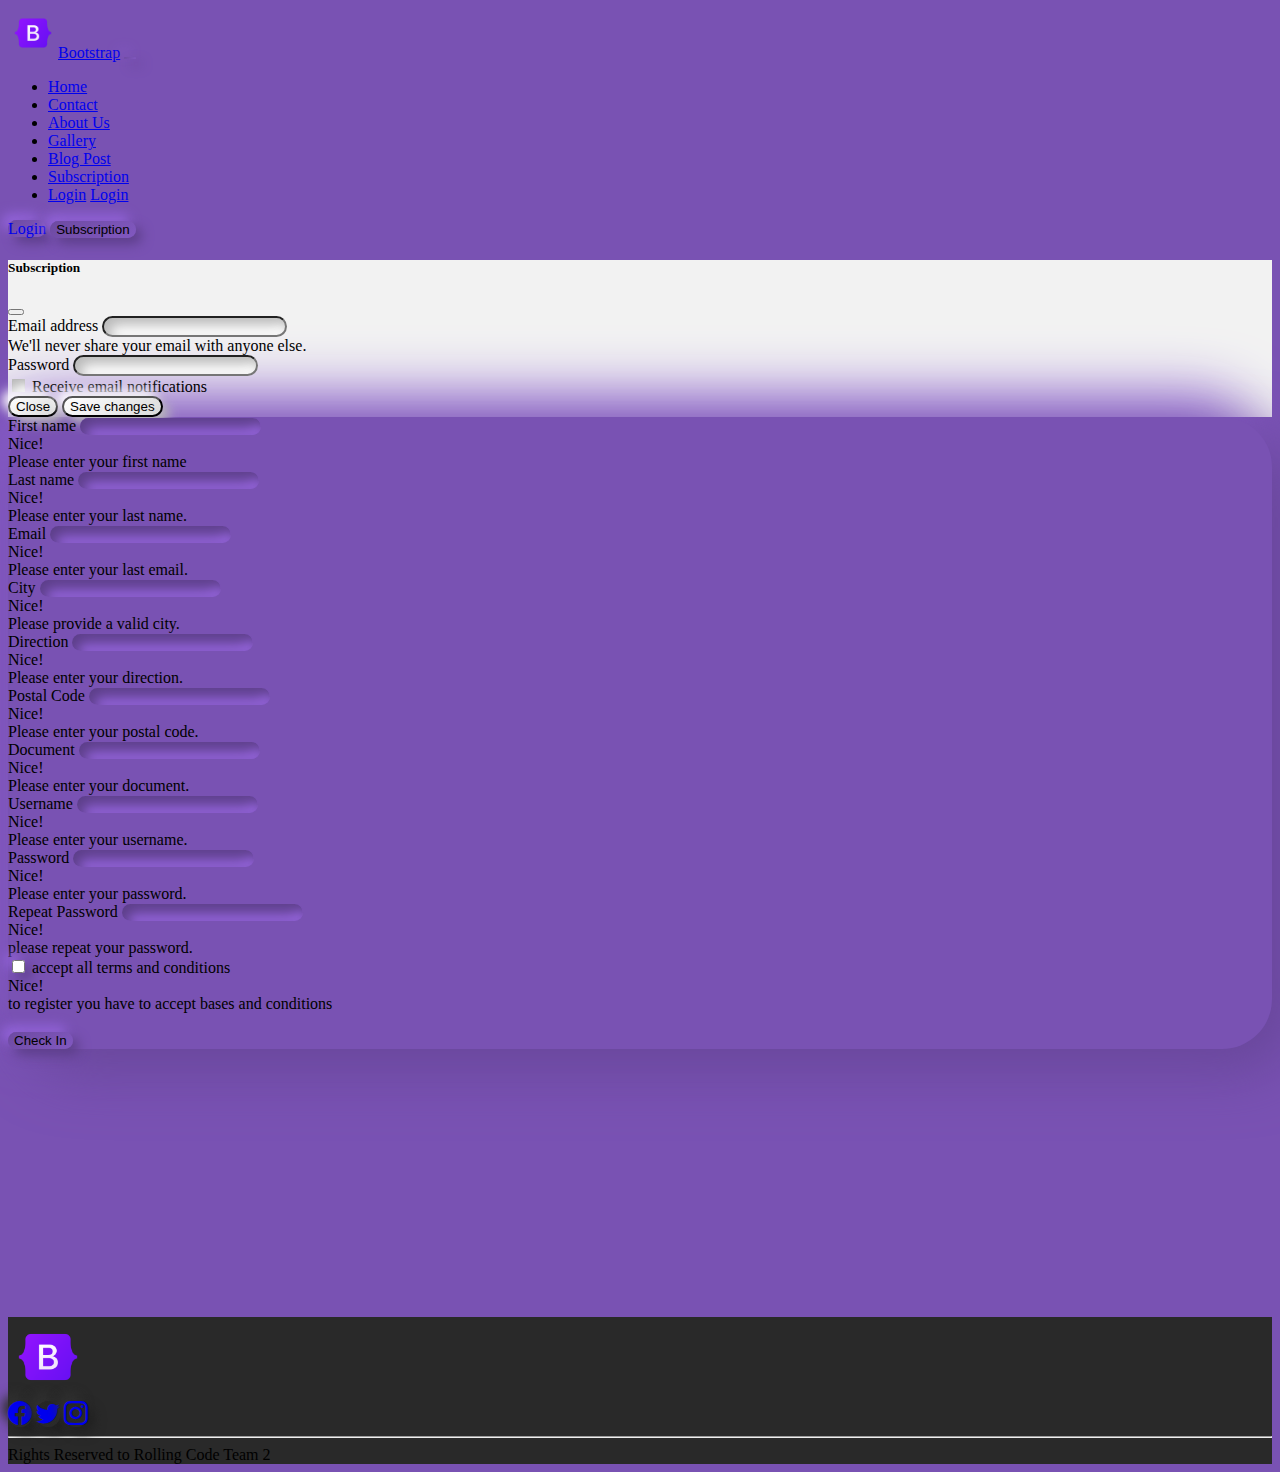
<file: checkIn.html>
<!DOCTYPE html>
<html lang="en">
<head>
    <meta charset="UTF-8">
    <meta http-equiv="X-UA-Compatible" content="IE=edge">
    <meta name="viewport" content="width=device-width, initial-scale=1.0">
    <title>Form</title>

    <!-- cdn bootstrap -->
    <link href="https://cdn.jsdelivr.net/npm/bootstrap@5.1.3/dist/css/bootstrap.min.css" rel="stylesheet" integrity="sha384-1BmE4kWBq78iYhFldvKuhfTAU6auU8tT94WrHftjDbrCEXSU1oBoqyl2QvZ6jIW3" crossorigin="anonymous">

    <!-- cdn icons bootstrap -->
    <link rel="stylesheet" href="https://cdn.jsdelivr.net/npm/bootstrap-icons@1.8.0/font/bootstrap-icons.css">

    <!-- style css -->
    <link rel="stylesheet" href="./css/style.css">

</head>
<body class="bg-bootstrap">
  
<!-- ===================== start container all area ===================== -->
<div class="">



  <!-- ===================== start header area ===================== -->
  <header class="fixed-top shadow-sm">
      <nav class="navbar navbar-expand-lg navbar-light bg-bootstrap sticky-top p-1">
          <div class="container-fluid bg-bootstrap">
            <a class="navbar-brand text-white d-flex justify-content-center align-items-center" href="./index.html"><img src="./assets/images/logo.png" alt="logo-bootstrap" width="50" height="50" class="d-inline-block align-text-top me-2">Bootstrap</a>
              <button class="navbar-toggler btn-neumorphism" type="button" data-bs-toggle="collapse" data-bs-target="#navbarNav" aria-controls="navbarNav" aria-expanded="false" aria-label="Toggle navigation">
                 <span class="navbar-toggler-icon"></span>
              </button>
              <div class="collapse navbar-collapse d-lg-flex justify-content-lg-end" id="navbarNav">
                  <ul class="navbar-nav">
                      <li class="nav-item">
                          <a class="nav-link active text-warning" aria-current="page" href="./index.html">Home</a>
                      </li>
                      <li class="nav-item">
                          <a class="nav-link text-warning" href="./contact.html">Contact</a>
                      </li>
                      <li class="nav-item">
                          <a class="nav-link text-warning" href="./aboutUs.html">About Us</a>
                      </li>
                      <li class="nav-item">
                          <a class="nav-link text-warning" href="./gallery.html">Gallery</a>
                      </li>
                      <li class="nav-item">
                          <a class="nav-link text-warning" href="./blogPost.html">Blog Post</a>
                      </li>
                      <li class="nav-item d-lg-none">
                          <a class="nav-link text-warning" href="#" data-bs-toggle="modal" data-bs-target="#exampleModal">Subscription</a>
                      </li>
                      <li class="nav-item d-lg-none">
                      <a type="button" class="btn d-none text-warning d-lg-block mx-lg-3 ms-lg-5" href="./error404.html">Login</a>
                          <a class="nav-link text-warning" href="./login.html">Login</a>
                      </li>
                  </ul>
                  <a type="button" class="btn btn-neumorphism text-warning d-none d-lg-block mx-lg-3 ms-lg-5" href="./login.html">Login</a>
                  <button type="button" class="btn btn-neumorphism text-warning d-none d-lg-block" data-bs-toggle="modal" data-bs-target="#exampleModal">Subscription</button>
              </div>
          </div>
      </nav>
  </header>
  <div class="mt-5 pt-3"></div>
  <!-- ===================== end header area ===================== -->



  <!-- ===================== start modal area ===================== -->
  <div class="modal fade mt-5" id="exampleModal" tabindex="-1" aria-labelledby="exampleModalLabel" aria-hidden="true">
      <div class="modal-dialog">
          <div class="modal-content bg-bootstrap-modal">
              <div class="modal-header">
                  <h5 class="modal-title" id="exampleModalLabel">Subscription</h5>
                  <button type="button" class="btn-close" data-bs-dismiss="modal" aria-label="Close"></button>
              </div>
              <div class="modal-body">
                  <form>
                      <div class="mb-3">
                          <label for="exampleInputEmail1" class="form-label">Email address</label>
                          <input type="email" class="form-control input-neumorphism-modal" id="exampleInputEmail1" aria-describedby="emailHelp">
                          <div id="emailHelp" class="form-text">We'll never share your email with anyone else.</div>
                      </div>
                      <div class="mb-3">
                          <label for="exampleInputPassword1" class="form-label">Password</label>
                          <input type="password" class="form-control input-neumorphism-modal" id="exampleInputPassword1">
                      </div>
                      <div class="mb-3 form-check">
                          <input type="checkbox" class="form-check-input input-neumorphism-modal" id="exampleCheck2">
                          <label class="form-check-label" for="exampleCheck1">Receive email notifications</label>
                      </div>
                  </form>
              </div> 
              <div class="modal-footer">
                  <button type="button" class="btn btn-neumorphism-modal text-danger" data-bs-dismiss="modal">Close</button>
                  <button type="button" class="btn btn-neumorphism-modal text-success" data-bs-dismiss="modal">Save changes</button>
              </div>
          </div>
      </div>
  </div>
  <!-- ===================== end modal area ===================== -->



  <!-- ===================== start main area ===================== -->
  <main class="vh-md-100 d-flex justify-content-center">
    <form class="mx-3 p-4 row-cols-sm-2 row col-lg-10 bg-neumorphism my-5 needs-validation" novalidate>
      <div class="col-md-4 col-sm-6">
        <label for="validationDefault01" class="form-label text-white fs-5 mt-3">First name</label>
        <input type="text" class="form-control input-neumorphism" id="validationDefault01" required>
        <div class="valid-feedback">Nice!</div>
        <div class="invalid-feedback">Please enter your first name</div>
      </div>
      <div class="col-md-4 col-sm-6">
        <label for="validationDefault02" class="form-label text-white fs-5 mt-3">Last name</label>
        <input type="text" class="form-control input-neumorphism" id="validationDefault02" required>
        <div class="valid-feedback">Nice!</div>
        <div class="invalid-feedback">Please enter your last name.</div>
      </div>
      <div class="col-md-4">
        <label for="email" class="form-label text-white fs-5 mt-3">Email</label>
        <input type="email" class="form-control input-neumorphism" id="validationUsername"  aria-describedby="inputGroupPrepend2" required>
        <div class="valid-feedback">Nice!</div>
        <div class="invalid-feedback">Please enter your last email.</div>
      </div>
      <div class="col-md-3">
        <label for="validationDefault03" class="form-label text-white fs-5 mt-3">City</label>
        <input type="text" class="form-control input-neumorphism" id="validationDefault03" required>
        <div class="valid-feedback">Nice!</div>
        <div class="invalid-feedback">Please provide a valid city.</div>
      </div>
      <div class="col-md-3">
        <label for="validationDefault12" class="form-label text-white fs-5 mt-3">Direction</label>
        <input type="text" class="form-control input-neumorphism" id="validationDefault12" required>
        <div class="valid-feedback">Nice!</div>
        <div class="invalid-feedback">Please enter your direction.</div>
      </div>
      <div class="col-md-3 mt-3">
        <label for="validationDefault05" class="form-label text-white fs-5">Postal Code</label>
        <input type="text" class="form-control input-neumorphism" id="validationDefault05" required>
        <div class="valid-feedback">Nice!</div>
        <div class="invalid-feedback">Please enter your postal code.</div>
      </div>
      <div class="col-md-3 col-sm-6">
        <label for="validationDefault11" class="form-label text-white fs-5 mt-3">Document</label>
        <input type="text" class="form-control input-neumorphism" id="validationDefault11" required>
        <div class="valid-feedback">Nice!</div>
        <div class="invalid-feedback">Please enter your document.</div>
      </div>
      <div class="col-md-4 mt-3">
        <label for="validationDefault06" class="form-label text-white fs-5">Username</label>
        <input type="text" class="form-control input-neumorphism" id="validationDefault06" required>
        <div class="valid-feedback">Nice!</div>
        <div class="invalid-feedback">Please enter your username.</div>
      </div>
      <div class="col-md-4 mt-3">
        <label for="validationDefault08" class="form-label text-white fs-5">Password</label>
        <input type="password" class="form-control input-neumorphism" id="validationDefault08" required>
        <div class="valid-feedback">Nice!</div>
        <div class="invalid-feedback">Please enter your password.</div>
      </div>
      <div class="col-md-4 mt-3">
        <label for="validationDefault07" class="form-label text-white fs-5">Repeat Password</label>
        <input type="password" class="form-control input-neumorphism" id="validationDefault07" required>
        <div class="valid-feedback">Nice!</div>
        <div class="invalid-feedback">please repeat your password.</div>
      </div>
      <div class="col-md-12 mt-4 mb-3 mb-md-0">
        <div class="form-check">
          <input class="form-check-input btn-neumorphism" type="checkbox" value="#" required>
          <label class="form-check-label text-light" for="validationDefault09">accept all terms and conditions</label>
          <div class="valid-feedback">Nice!</div>
          <div class="invalid-feedback">to register you have to accept bases and conditions</div>
        </div>
      </div>
      <br>
      <div class="mb-2 mt-2 mt-sm-4 mt-lg-0">
        <button class="btn-neumorphism text-center text-warning px-5 py-1 fs-5" type="submit">Check In</button>
      </div>
    </form>
  </main>
  <!-- ===================== end main area ===================== -->



  <!-- ===================== start footer area ===================== -->
  <footer class="bg-bootstrap-footer d-flex flex-column justify-content-sm-between flex-sm-row align-items-sm-center py-sm-3">
      <a href="./index.html"  class="justify-content-center d-flex">
          <img src="./assets/images/logo.png" alt="img-logo-footer" class="img-fluid " style="width: 5rem; height: 5rem;">
      </a>
      <div class="d-flex justify-content-around flex-sm-row ms-2 order-sm-2">
          <a href="./error404.html"><i class="bi bi-facebook btn-neumorphism-footer text-white p-1 px-2 mx-sm-2" style="font-size: 1.5rem;"></i></a>
          <a href="./error404.html"><i class="bi bi-twitter btn-neumorphism-footer text-white p-1 px-2 mx-sm-2" style="font-size: 1.5rem;"></i></a>
          <a href="./error404.html"><i class="bi bi-instagram btn-neumorphism-footer text-white p-1 px-2 mx-sm-2 style" style="font-size: 1.5rem;"></i></a>
      </div>
      <hr class="text-white mx-3 d-sm-none">
      <span class="text-white mx-3 d-flex justify-content-center order-sm-1">Rights Reserved to Rolling Code Team 2</span>
  </footer>
  <!-- ===================== end footer area ===================== -->



</div>
<!-- ===================== end container all area ===================== -->



<!-- script validation form -->
<script>
  (function () {
    'use strict'
    var forms = document.querySelectorAll('.needs-validation')
    Array.prototype.slice.call(forms)
      .forEach(function (form) {
        form.addEventListener('submit', function (event) {
          if (!form.checkValidity()) {
            event.preventDefault()
            event.stopPropagation()
          }
  
          form.classList.add('was-validated')
        }, false)
      })
  })()
</script>

<script src="https://cdn.jsdelivr.net/npm/bootstrap@5.1.3/dist/js/bootstrap.bundle.min.js" integrity="sha384-ka7Sk0Gln4gmtz2MlQnikT1wXgYsOg+OMhuP+IlRH9sENBO0LRn5q+8nbTov4+1p" crossorigin="anonymous"></script>
 
</body>
</html>
</file>
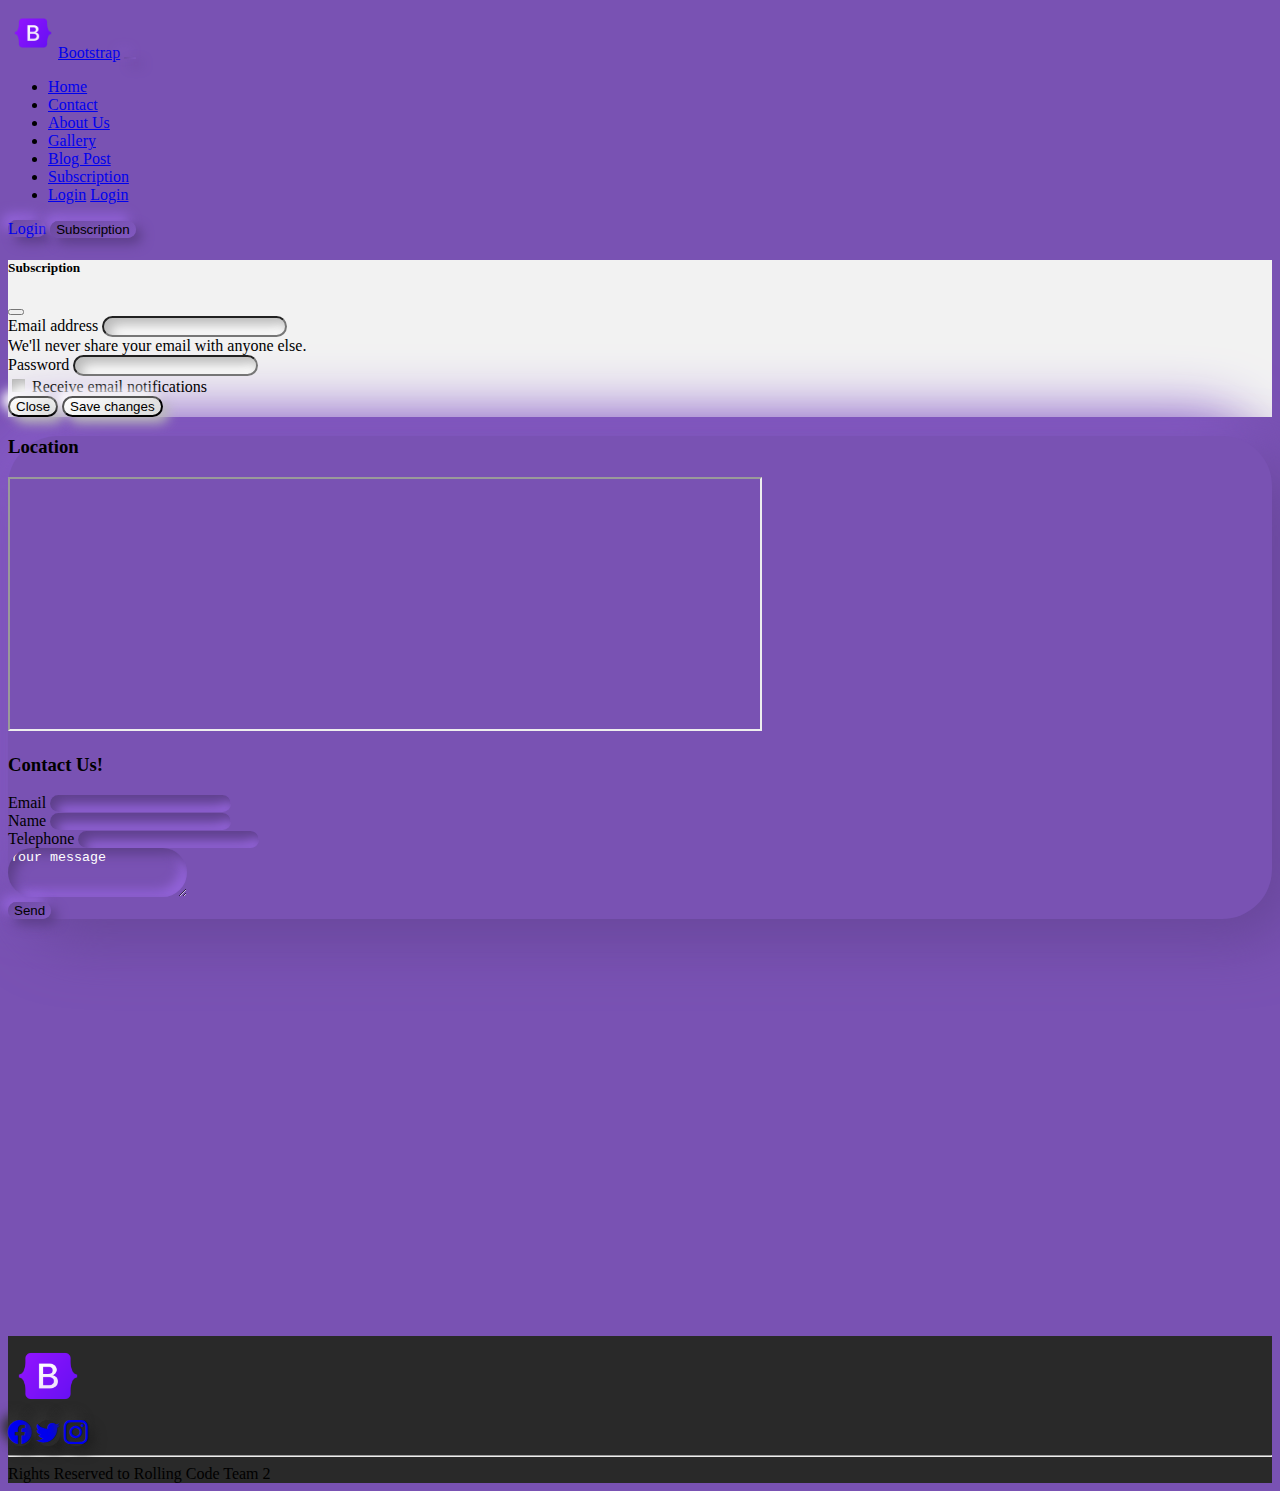
<file: contact.html>
<!DOCTYPE html>
<html lang="en">

<head>
  <meta charset="UTF-8">
  <meta http-equiv="X-UA-Compatible" content="IE=edge">
  <meta name="viewport" content="width=device-width, initial-scale=1.0">
  <title>Contact</title>

  <!-- cdn bootstrap-->
  <link href="https://cdn.jsdelivr.net/npm/bootstrap@5.1.3/dist/css/bootstrap.min.css" rel="stylesheet" integrity="sha384-1BmE4kWBq78iYhFldvKuhfTAU6auU8tT94WrHftjDbrCEXSU1oBoqyl2QvZ6jIW3" crossorigin="anonymous">

  <!-- cdn icons bootstrap -->
  <link rel="stylesheet" href="https://cdn.jsdelivr.net/npm/bootstrap-icons@1.8.0/font/bootstrap-icons.css">
     
  <!-- style css -->
  <link rel="stylesheet" href="./css/style.css">
    
    
</head>
<body class="container-fluid bg-bootstrap p-0 m-0">

  

  <!-- ===================== start header area ===================== -->
  <header class="fixed-top shadow-sm">
    <nav class="navbar navbar-expand-lg navbar-light bg-bootstrap sticky-top p-1">
        <div class="container-fluid bg-bootstrap">
          <a class="navbar-brand text-white d-flex justify-content-center align-items-center" href="./index.html"><img src="./assets/images/logo.png" alt="logo-bootstrap" width="50" height="50" class="d-inline-block align-text-top me-2">Bootstrap</a>
            <button class="navbar-toggler btn-neumorphism" type="button" data-bs-toggle="collapse" data-bs-target="#navbarNav" aria-controls="navbarNav" aria-expanded="false" aria-label="Toggle navigation">
               <span class="navbar-toggler-icon"></span>
            </button>
            <div class="collapse navbar-collapse d-lg-flex justify-content-lg-end" id="navbarNav">
                <ul class="navbar-nav">
                    <li class="nav-item">
                        <a class="nav-link active text-warning" aria-current="page" href="./index.html">Home</a>
                    </li>
                    <li class="nav-item">
                        <a class="nav-link text-warning" href="./contact.html">Contact</a>
                    </li>
                    <li class="nav-item">
                        <a class="nav-link text-warning" href="./aboutUs.html">About Us</a>
                    </li>
                    <li class="nav-item">
                        <a class="nav-link text-warning" href="./gallery.html">Gallery</a>
                    </li>
                    <li class="nav-item">
                        <a class="nav-link text-warning" href="./blogPost.html">Blog Post</a>
                    </li>
                    <li class="nav-item d-lg-none">
                        <a class="nav-link text-warning" href="#" data-bs-toggle="modal" data-bs-target="#exampleModal">Subscription</a>
                    </li>
                    <li class="nav-item d-lg-none">
                    <a type="button" class="btn d-none text-warning d-lg-block mx-lg-3 ms-lg-5" href="./error404.html">Login</a>
                        <a class="nav-link text-warning" href="./login.html">Login</a>
                    </li>
                </ul>
                <a type="button" class="btn btn-neumorphism text-warning d-none d-lg-block mx-lg-3 ms-lg-5" href="./login.html">Login</a>
                <button type="button" class="btn btn-neumorphism text-warning d-none d-lg-block" data-bs-toggle="modal" data-bs-target="#exampleModal">Subscription</button>
            </div>
        </div>
    </nav>
  </header>
  <div class="mt-5 pt-3"></div>
  <!-- ===================== end header area ===================== -->



  <!-- ===================== start modal area ===================== -->
  <div class="modal fade mt-5" id="exampleModal" tabindex="-1" aria-labelledby="exampleModalLabel" aria-hidden="true">
    <div class="modal-dialog">
        <div class="modal-content bg-bootstrap-modal">
            <div class="modal-header">
                <h5 class="modal-title" id="exampleModalLabel">Subscription</h5>
                <button type="button" class="btn-close" data-bs-dismiss="modal" aria-label="Close"></button>
            </div>
            <div class="modal-body">
                <form>
                    <div class="mb-3 needs-validation">
                        <label for="exampleInputEmail1" class="form-label">Email address</label>
                        <input type="email" class="form-control input-neumorphism-modal" id="validationCustom01" aria-describedby="emailHelp">
                        <div id="emailHelp" class="form-text">We'll never share your email with anyone else.</div>
                    </div>
                    <div class="mb-3">
                        <label for="exampleInputPassword1" class="form-label">Password</label>
                        <input type="password" class="form-control input-neumorphism-modal" id="exampleInputPassword1">
                    </div>
                    <div class="mb-3 form-check">
                        <input type="checkbox" class="form-check-input input-neumorphism-modal" id="exampleCheck2">
                        <label class="form-check-label" for="exampleCheck1">Receive email notifications</label>
                    </div>
                    <div class="modal-footer">
                        <button type="button" class="btn btn-neumorphism-modal text-danger" data-bs-dismiss="modal">Close</button>
                        <button type="button" class="btn btn-neumorphism-modal text-success" data-bs-dismiss="modal">Save changes</button>
                    </div>
                </form>
            </div> 
        </div>
    </div>
  </div>
  <!-- ===================== end modal area ===================== -->



  <!-- ===================== start contact area ===================== -->
  <div class="mx-5 my-5 vh-md-100">
    <div class="row bg-neumorphism h-100 d-flex align-content-center">
      <div class="col-12 text-center my-1 col-md-6">
        <h3 class="fw-bold text center text-light my-3 fs-1">Location</h3>
        <div class="overflow-hidden my-md-5">
          <iframe src="https://www.google.com/maps/embed?pb=!1m14!1m8!1m3!1d7120.204433253688!2d-65.207202!3d-26.836701!3m2!1i1024!2i768!4f13.1!3m3!1m2!1s0x0%3A0xf8606cd659b8e3e4!2sRollingCode%20School!5e0!3m2!1ses-419!2sar!4v1644374791899!5m2!1ses-419!2sar" style="width: 750px; height: 250px;" allowfullscreen="" loading="lazy"></iframe>
        </div>
      </div>
      <div class="col-12 my-1 col-md-6 px-md-5">
        <h3 class="fw-bold text-center text-light text-light mt-5 my-md-3 fs-1">Contact Us!</h3>
        <form action="#" class="w-100 bg-dange needs-validation">
          <div class="mb-3">
            <label for="validationCustom05" class="form-label text-white">Email</label>
            <input type="email" class="form-control input-neumorphism" id="validationCustom05" required>
          </div>
          <div class="mb-3">
            <label for="validationCustom02" class="form-label text-white">Name</label>
            <input type="name" class="form-control input-neumorphism" id="validationCustom02" required>
          </div>
          <div class="mb-3">
            <label for="validationCustom03" class="form-label text-white">Telephone</label>
            <input type="telephone" class="form-control input-neumorphism" id="validationCustom04" required>
          </div>
          <div class="mb-3">
            <textarea class="form-control input-neumorphism ps-4" id="exampleFormControlTextarea3" rows="3" placeholder="Your message" id="validationCustom05" required></textarea required>
          </div>
          <div class="w-100 justify-content-center d-flex">
            <button class="btn-neumorphism text-warning w-100 my-3 text-center p-1" type="submit" role="button" style="max-width: 12.5rem;" required>Send</button>
          </div>
        </form>
      </div>
    </div>
  </div>
  <!-- ===================== end contact area ===================== -->
  
  

   <!-- ===================== start footer area ===================== -->
   <footer class="bg-bootstrap-footer d-flex flex-column justify-content-sm-between flex-sm-row align-items-sm-center py-sm-3">
    <a href="./index.html"  class="justify-content-center d-flex">
        <img src="./assets/images/logo.png" alt="img-logo-footer" class="img-fluid " style="width: 5rem; height: 5rem;">
    </a>
    <div class="d-flex justify-content-around flex-sm-row ms-2 order-sm-2">
        <a href="./error404.html"><i class="bi bi-facebook btn-neumorphism-footer text-white p-1 px-2 mx-sm-2" style="font-size: 1.5rem;"></i></a>
        <a href="./error404.html"><i class="bi bi-twitter btn-neumorphism-footer text-white p-1 px-2 mx-sm-2" style="font-size: 1.5rem;"></i></a>
        <a href="./error404.html"><i class="bi bi-instagram btn-neumorphism-footer text-white p-1 px-2 mx-sm-2 style" style="font-size: 1.5rem;"></i></a>
    </div>
    <hr class="text-white mx-3 d-sm-none">
    <span class="text-white mx-3 d-flex justify-content-center order-sm-1">Rights Reserved to Rolling Code Team 2</span>
  </footer>
  <!-- ===================== end footer area ===================== -->
   



<!--script bootstrap-->
<script src="https://cdn.jsdelivr.net/npm/bootstrap@5.0.2/dist/js/bootstrap.bundle.min.js" integrity="sha384-MrcW6ZMFYlzcLA8Nl+NtUVF0sA7MsXsP1UyJoMp4YLEuNSfAP+JcXn/tWtIaxVXM" crossorigin="anonymous"></script>


<!-- script validation form -->
<script>
(function () {
  'use strict'
  var forms = document.querySelectorAll('.needs-validation')
  Array.prototype.slice.call(forms)
    .forEach(function (form) {
      form.addEventListener('submit', function (event) {
        if (!form.checkValidity()) {
          event.preventDefault()
          event.stopPropagation()
        }

        form.classList.add('was-validated')
      }, false)
    })
})()
</script>



</body>
</html>
</file>
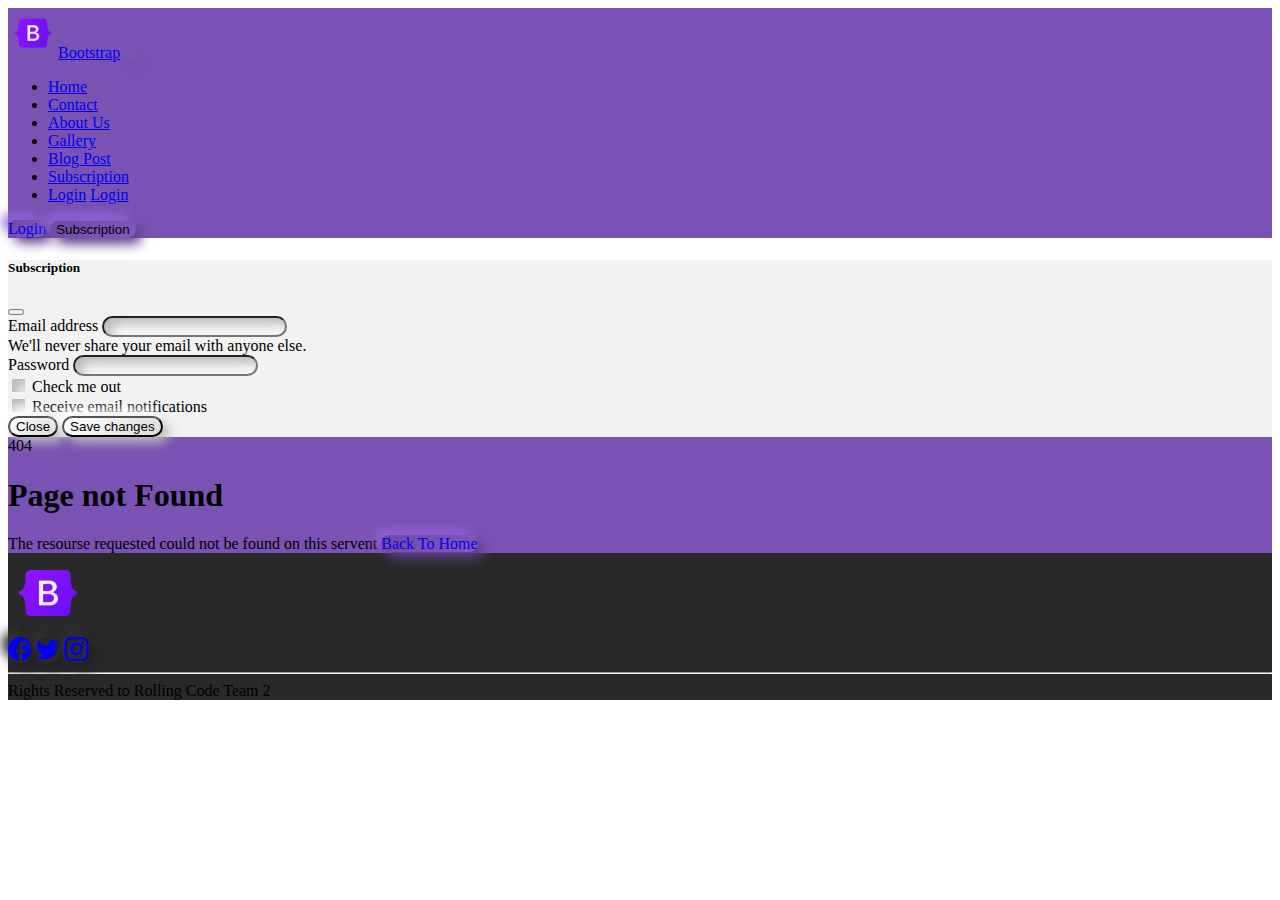
<file: error404.html>
<!DOCTYPE html>
<html lang="en">
<head>
    <meta charset="UTF-8">
    <meta http-equiv="X-UA-Compatible" content="IE=edge">
    <meta name="viewport" content="width=device-width, initial-scale=1.0">
    <title>Error 404</title>

    <!-- cdn bootstrap -->
    <link href="https://cdn.jsdelivr.net/npm/bootstrap@5.1.3/dist/css/bootstrap.min.css" rel="stylesheet" integrity="sha384-1BmE4kWBq78iYhFldvKuhfTAU6auU8tT94WrHftjDbrCEXSU1oBoqyl2QvZ6jIW3" crossorigin="anonymous">

    <!-- style css -->
    <link rel="stylesheet" href="./css/style.css">

    <!-- cdn icons bootstrap -->
    <link rel="stylesheet" href="https://cdn.jsdelivr.net/npm/bootstrap-icons@1.8.0/font/bootstrap-icons.css">

</head>
<body>



    <!-- ===================== start header area ===================== -->
  <header class="fixed-top shadow-sm">
    <nav class="navbar navbar-expand-lg navbar-light bg-bootstrap sticky-top p-1">
        <div class="container-fluid bg-bootstrap">
            <a class="navbar-brand text-white d-flex justify-content-center align-items-center" href="./index.html"><img src="./assets/images/logo.png" alt="logo-bootstrap" width="50" height="50" class="d-inline-block align-text-top me-2">Bootstrap</a>
            <button class="navbar-toggler btn-neumorphism" type="button" data-bs-toggle="collapse" data-bs-target="#navbarNav" aria-controls="navbarNav" aria-expanded="false" aria-label="Toggle navigation">
               <span class="navbar-toggler-icon"></span>
            </button>
            <div class="collapse navbar-collapse d-lg-flex justify-content-lg-end" id="navbarNav">
                <ul class="navbar-nav">
                    <li class="nav-item">
                        <a class="nav-link active text-warning" aria-current="page" href="./index.html">Home</a>
                    </li>
                    <li class="nav-item">
                        <a class="nav-link text-warning" href="./contact.html">Contact</a>
                    </li>
                    <li class="nav-item">
                        <a class="nav-link text-warning" href="./aboutUs.html">About Us</a>
                    </li>
                    <li class="nav-item">
                        <a class="nav-link text-warning" href="./gallery.html">Gallery</a>
                    </li>
                    <li class="nav-item">
                        <a class="nav-link text-warning" href="./blogPost.html">Blog Post</a>
                    </li>
                    <li class="nav-item d-lg-none">
                        <a class="nav-link text-warning" href="#" data-bs-toggle="modal" data-bs-target="#exampleModal">Subscription</a>
                    </li>
                    <li class="nav-item d-lg-none">
                    <a type="button" class="btn d-none text-warning d-lg-block mx-lg-3 ms-lg-5" href="./error404.html">Login</a>
                        <a class="nav-link text-warning" href="./login.html">Login</a>
                    </li>
                </ul>
                <a type="button" class="btn btn-neumorphism text-warning d-none d-lg-block mx-lg-3 ms-lg-5" href="./login.html">Login</a>
                <button type="button" class="btn btn-neumorphism text-warning d-none d-lg-block" data-bs-toggle="modal" data-bs-target="#exampleModal">Subscription</button>
            </div>
        </div>
    </nav>
  </header>
  <div class="mt-5 pt-1"></div>
  <!-- ===================== end header area ===================== -->


  
  <!-- ===================== start modal area ===================== -->
  <div class="modal fade mt-5" id="exampleModal" tabindex="-1" aria-labelledby="exampleModalLabel" aria-hidden="true">
    <div class="modal-dialog">
        <div class="modal-content bg-bootstrap-modal">
            <div class="modal-header">
                <h5 class="modal-title" id="exampleModalLabel">Subscription</h5>
                <button type="button" class="btn-close" data-bs-dismiss="modal" aria-label="Close"></button>
            </div>
            <div class="modal-body">
                <form>
                    <div class="mb-3">
                        <label for="exampleInputEmail1" class="form-label">Email address</label>
                        <input type="email" class="form-control input-neumorphism-modal" id="exampleInputEmail1" aria-describedby="emailHelp">
                        <div id="emailHelp" class="form-text">We'll never share your email with anyone else.</div>
                    </div>
                    <div class="mb-3">
                        <label for="exampleInputPassword1" class="form-label">Password</label>
                        <input type="password" class="form-control input-neumorphism-modal" id="exampleInputPassword1">
                    </div>
                    <div class="mb-3 form-check">
                        <input type="checkbox" class="form-check-input input-neumorphism-modal" id="exampleCheck1">
                        <label class="form-check-label" for="exampleCheck1">Check me out</label>
                    </div>
                    <div class="mb-3 form-check">
                        <input type="checkbox" class="form-check-input input-neumorphism-modal" id="exampleCheck2">
                        <label class="form-check-label" for="exampleCheck1">Receive email notifications</label>
                    </div>
                </form>
            </div> 
            <div class="modal-footer">
                <button type="button" class="btn btn-neumorphism-modal text-danger" data-bs-dismiss="modal">Close</button>
                <button type="button" class="btn btn-neumorphism-modal text-success" data-bs-dismiss="modal">Save changes</button>
            </div>
        </div>
    </div>
</div>
<!-- ===================== end modal area ===================== -->


    <!-- ===================== start section error404 area ===================== -->
    <div class="bg-bootstrap container-fluid d-flex justify-content-center flex-column vh-100">
        <span class="h1 mx-auto text-white">404</span>
        <h1 class="mx-auto text-white">Page not Found</h1>
        <span class="mx-auto text-center text-white">The resourse requested could not be found on this servent</span>
        <a href="./index.html" class="btn btn-neumorphism text-warning w-25 mt-5 mx-auto">Back To Home</a>
    </div>
    <!-- ===================== end section error404 area ===================== -->


    <!-- ===================== start footer area ===================== -->
  <footer class="bg-bootstrap-footer d-flex flex-column justify-content-sm-between flex-sm-row align-items-sm-center py-sm-3">
    <a href="./index.html"  class="justify-content-center d-flex">
        <img src="./assets/images/logo.png" alt="img-logo-footer" class="img-fluid " style="width: 5rem; height: 5rem;">
    </a>
    <div class="d-flex justify-content-around flex-sm-row ms-2 order-sm-2">
        <a href="./error404.html"><i class="bi bi-facebook btn-neumorphism-footer text-white p-1 px-2 mx-sm-2" style="font-size: 1.5rem;"></i></a>
        <a href="./error404.html"><i class="bi bi-twitter btn-neumorphism-footer text-white p-1 px-2 mx-sm-2" style="font-size: 1.5rem;"></i></a>
        <a href="./error404.html"><i class="bi bi-instagram btn-neumorphism-footer text-white p-1 px-2 mx-sm-2 style" style="font-size: 1.5rem;"></i></a>
    </div>
    <hr class="text-white mx-3 d-sm-none">
    <span class="text-white mx-3 d-flex justify-content-center order-sm-1">Rights Reserved to Rolling Code Team 2</span>
</footer>
<!-- ===================== end footer area ===================== -->
    

    
<!-- script bootstrap -->
<script src="https://cdn.jsdelivr.net/npm/bootstrap@5.1.3/dist/js/bootstrap.bundle.min.js" integrity="sha384-ka7Sk0Gln4gmtz2MlQnikT1wXgYsOg+OMhuP+IlRH9sENBO0LRn5q+8nbTov4+1p" crossorigin="anonymous"></script>    


</body>
</html>
</file>
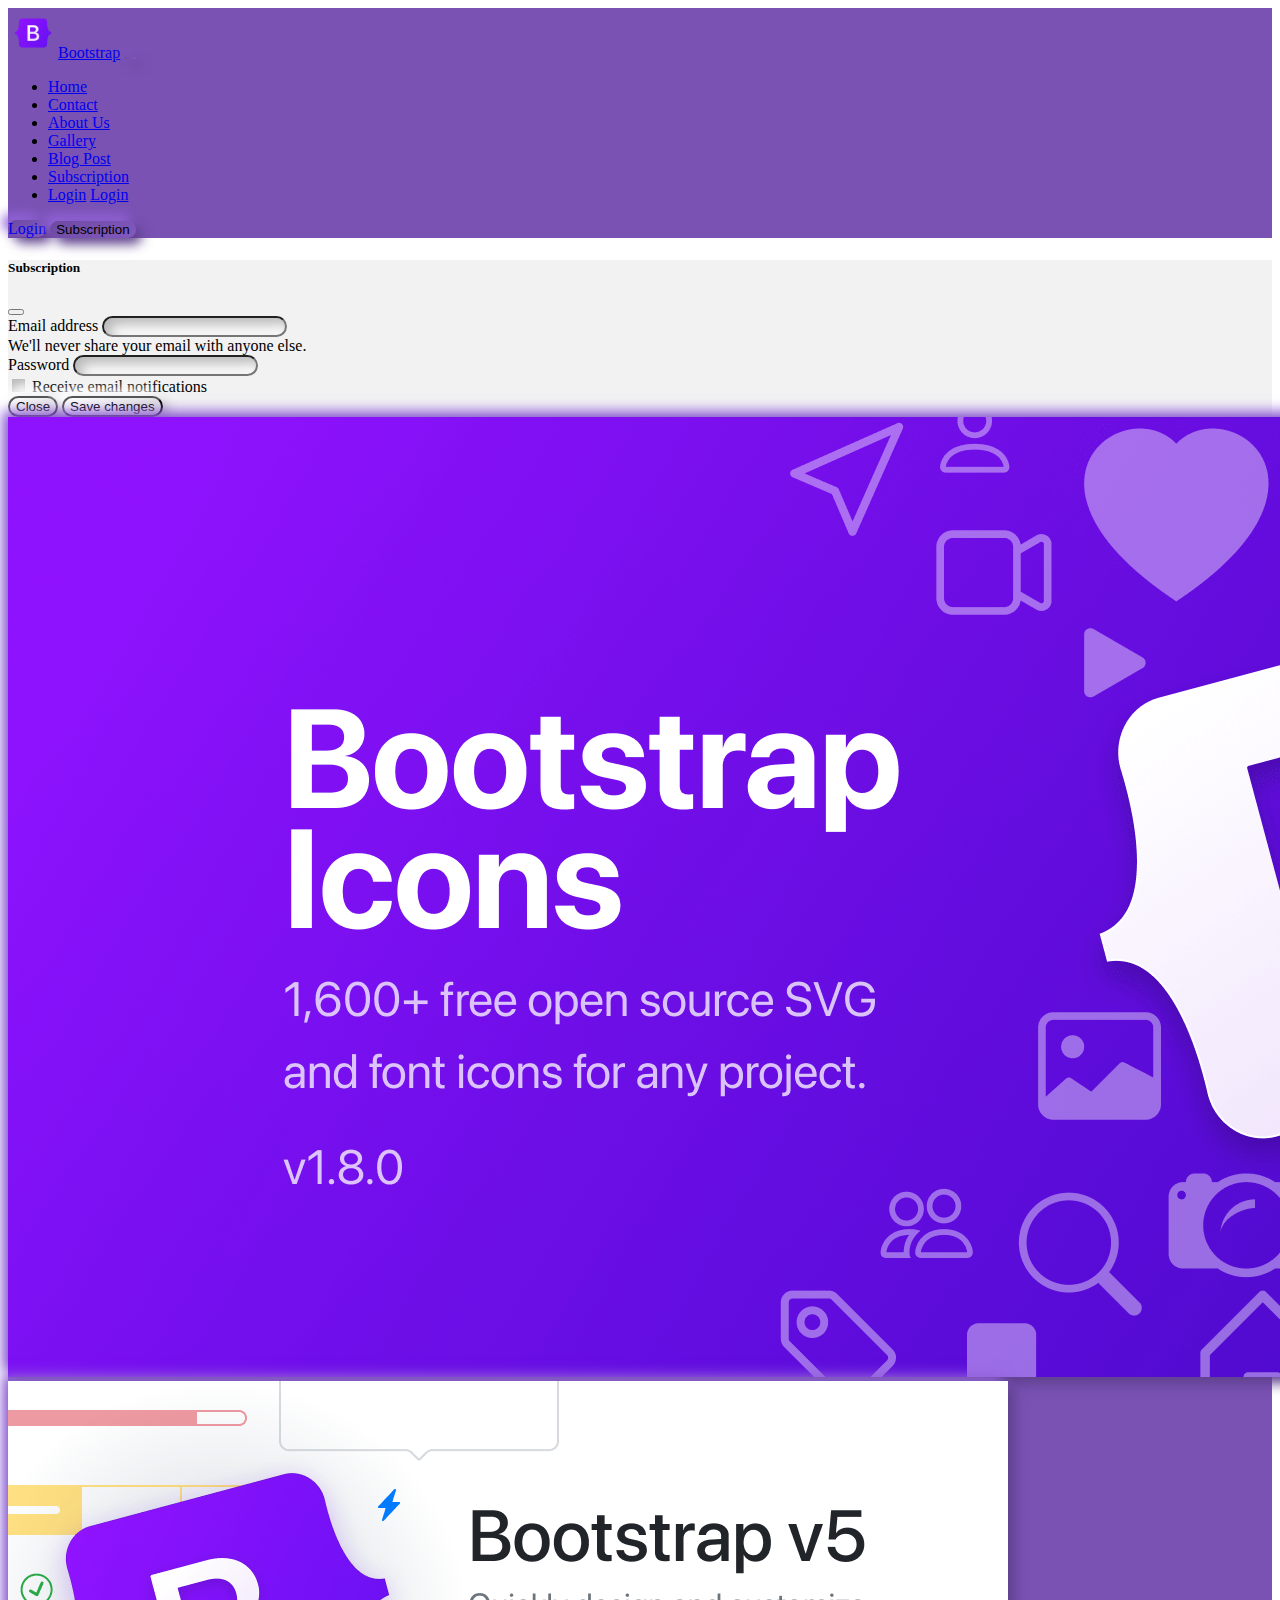
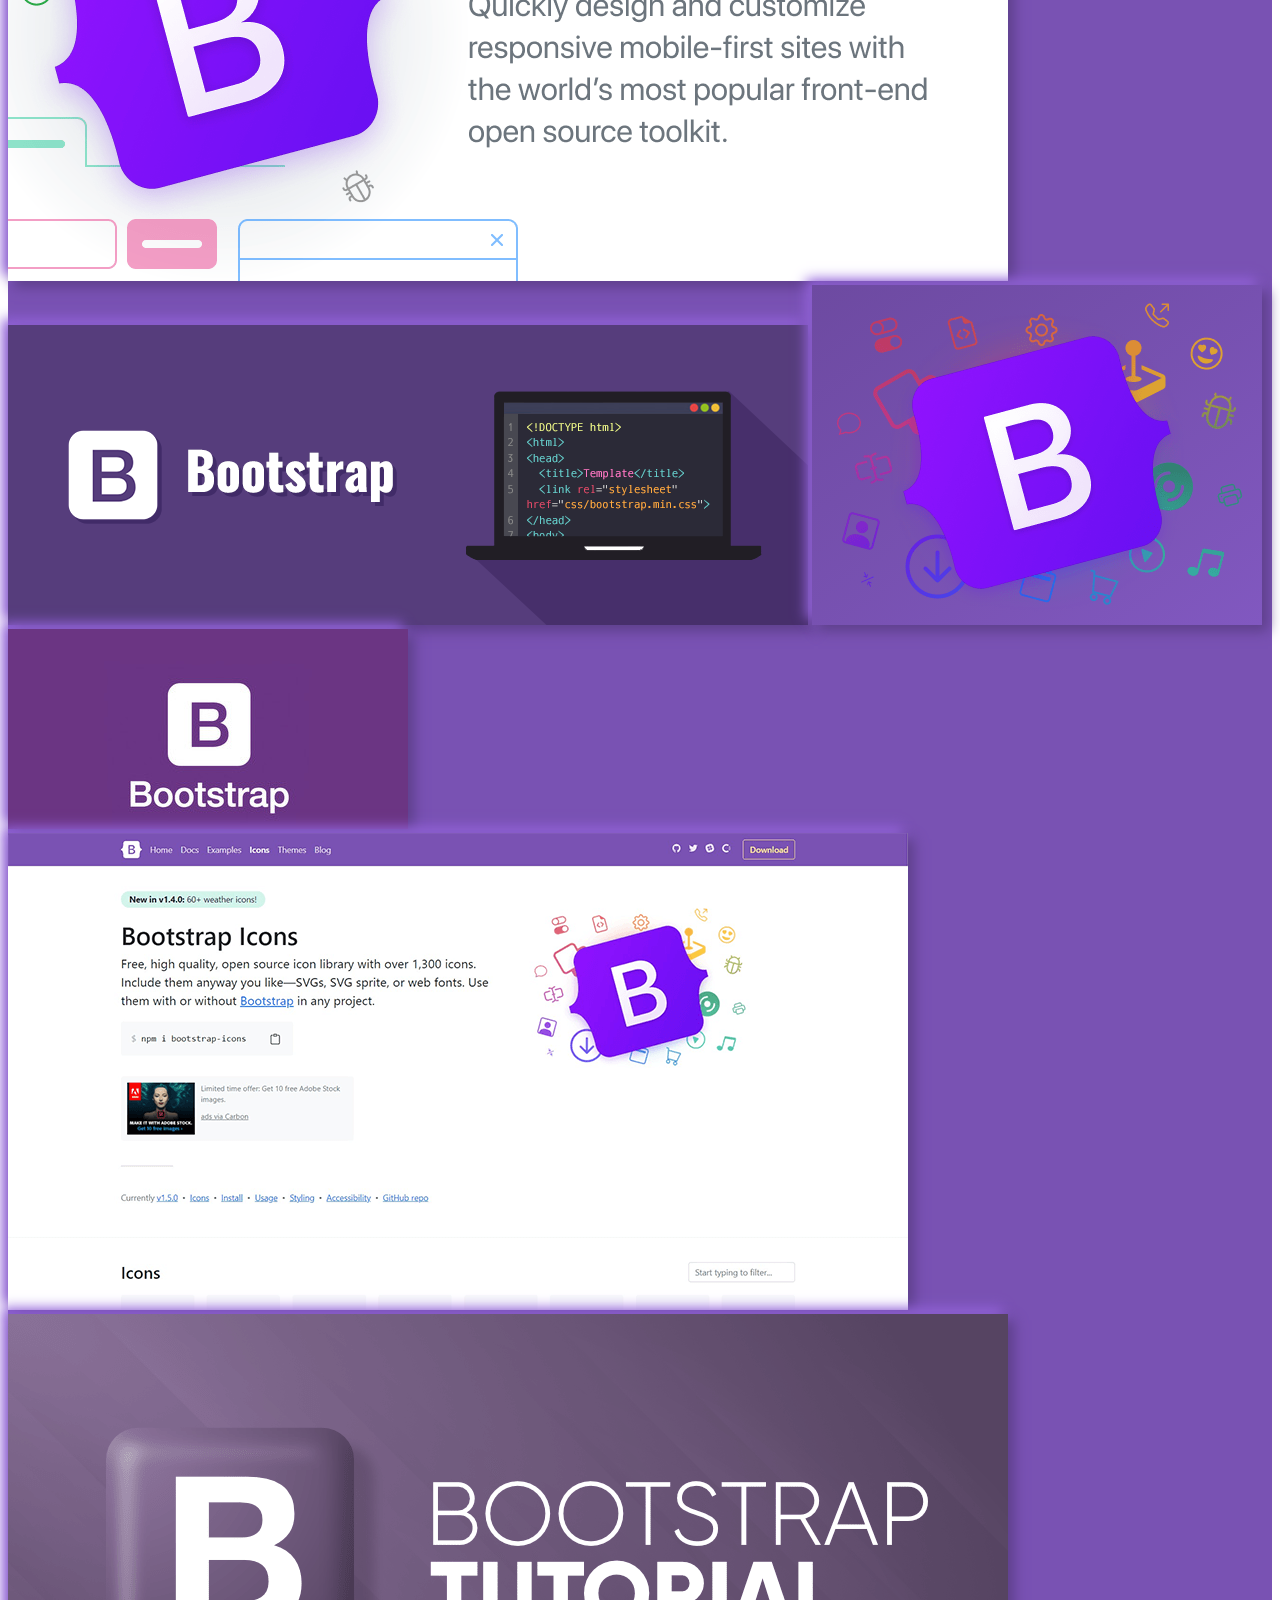
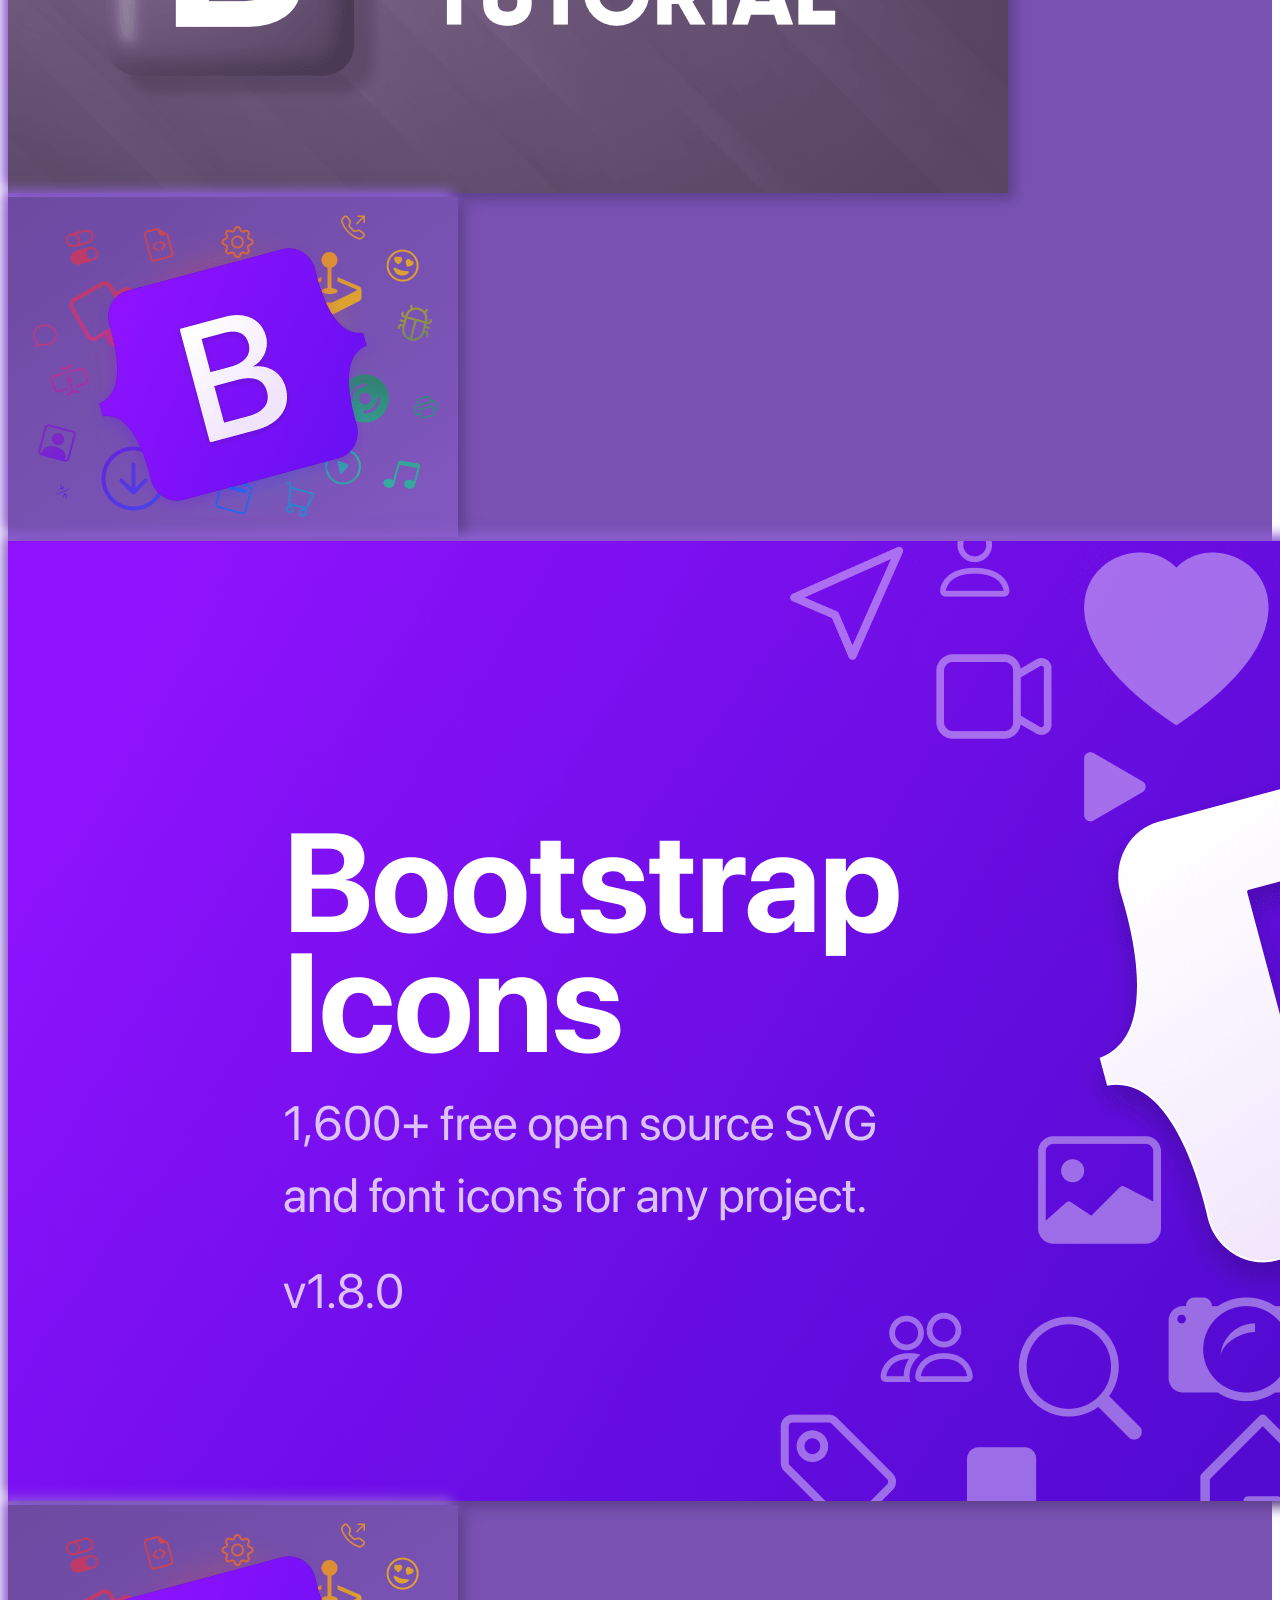
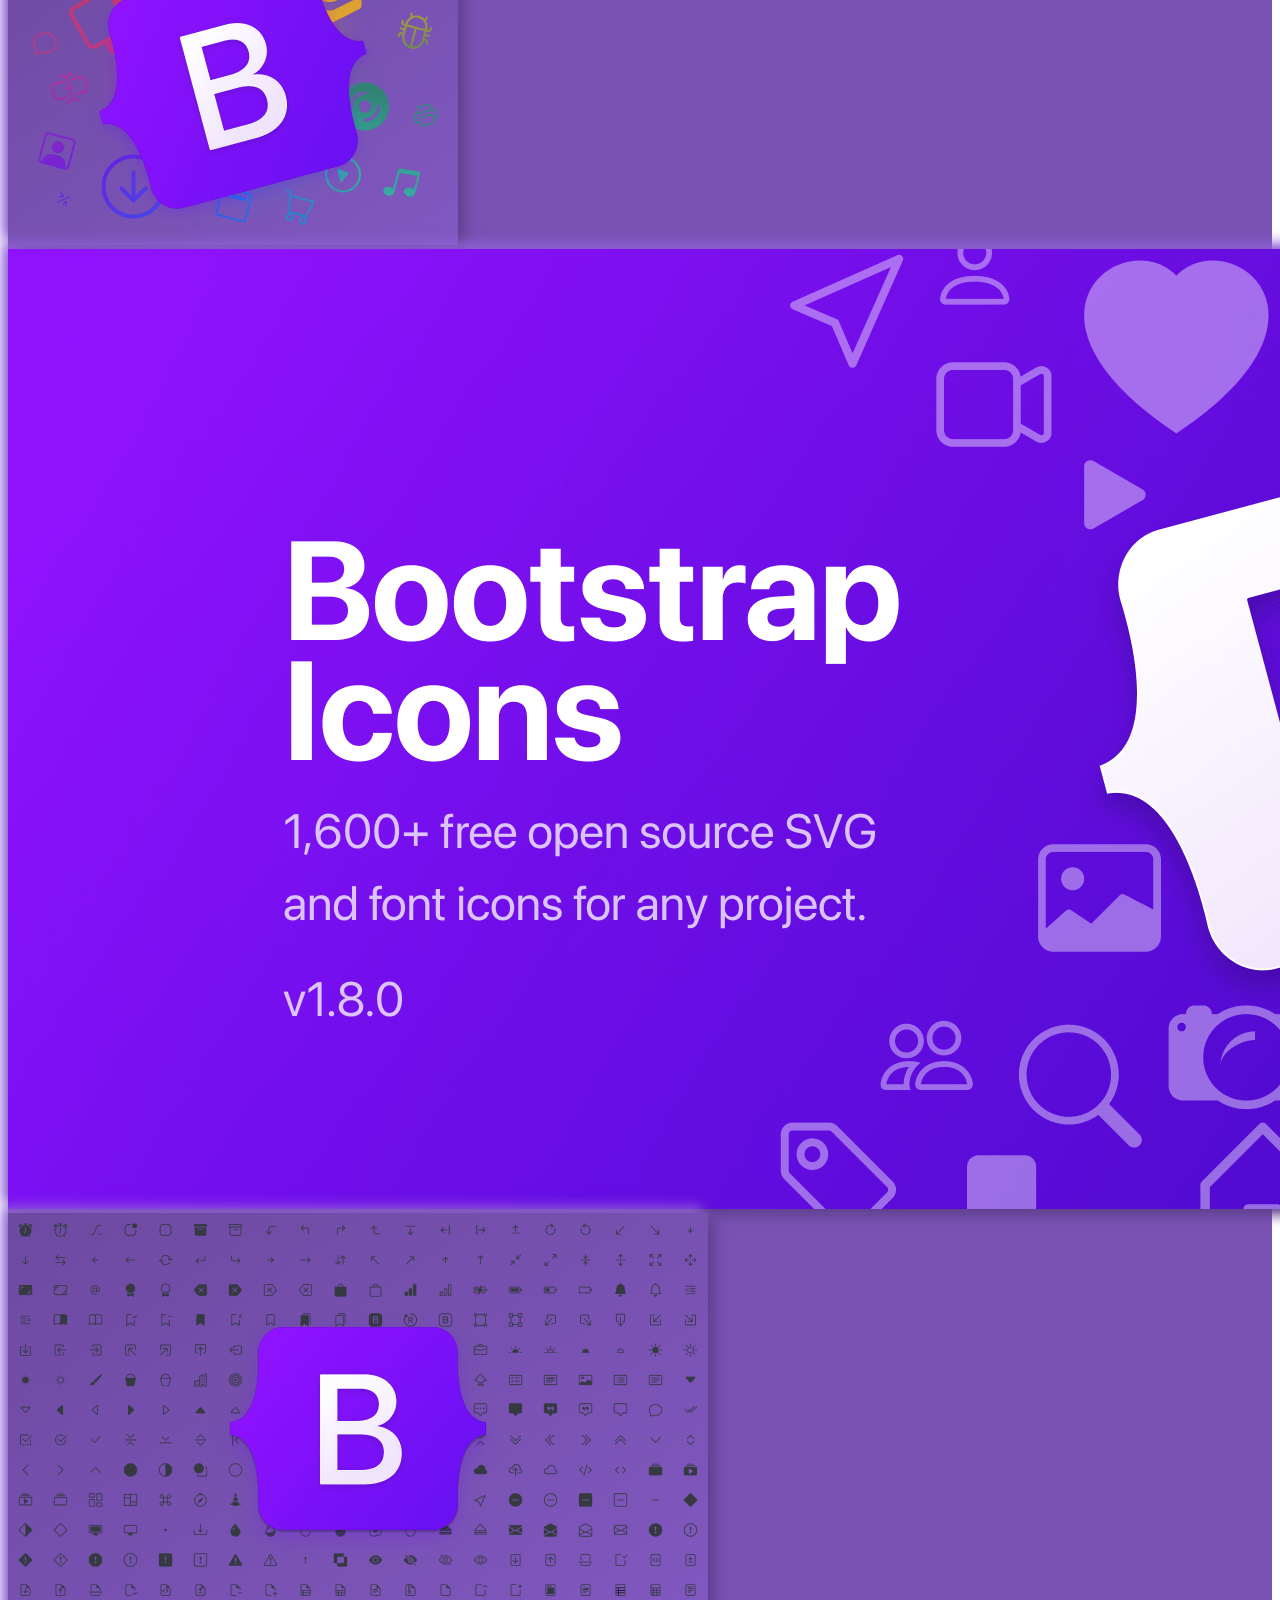
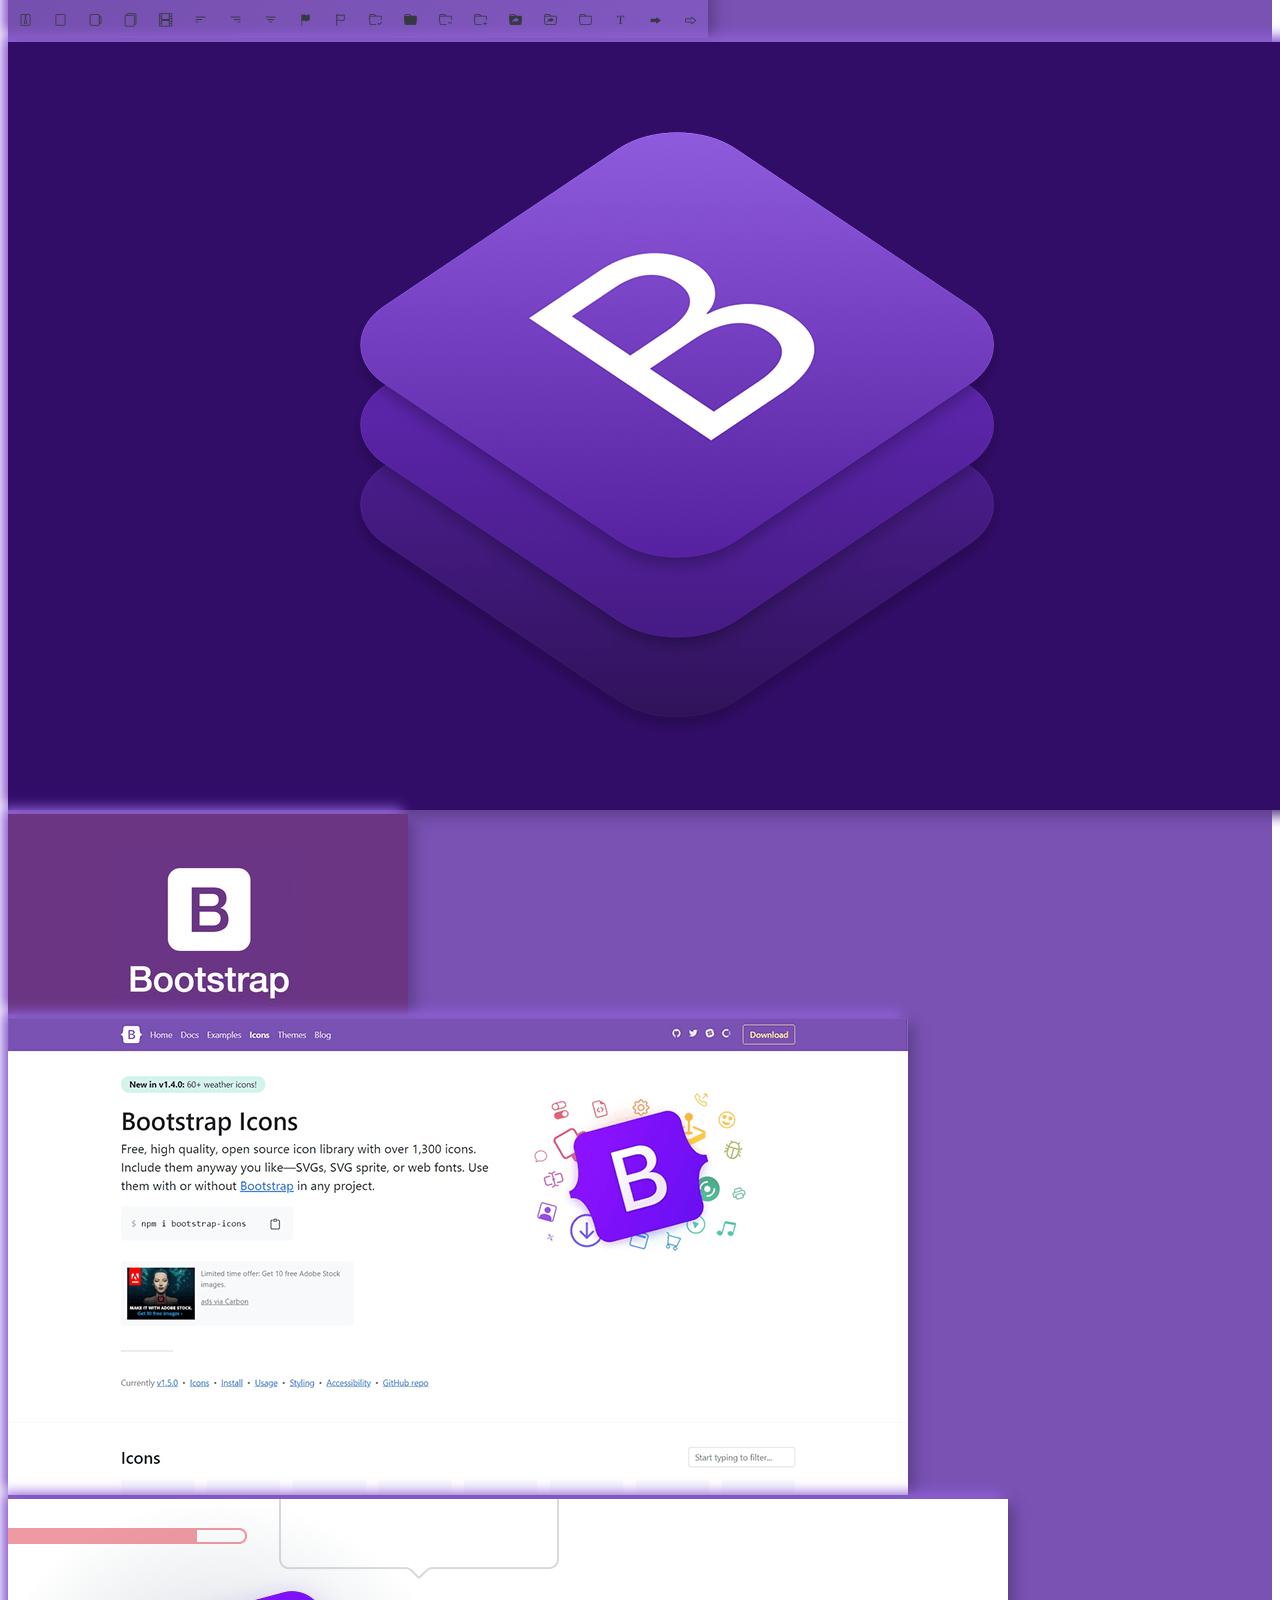
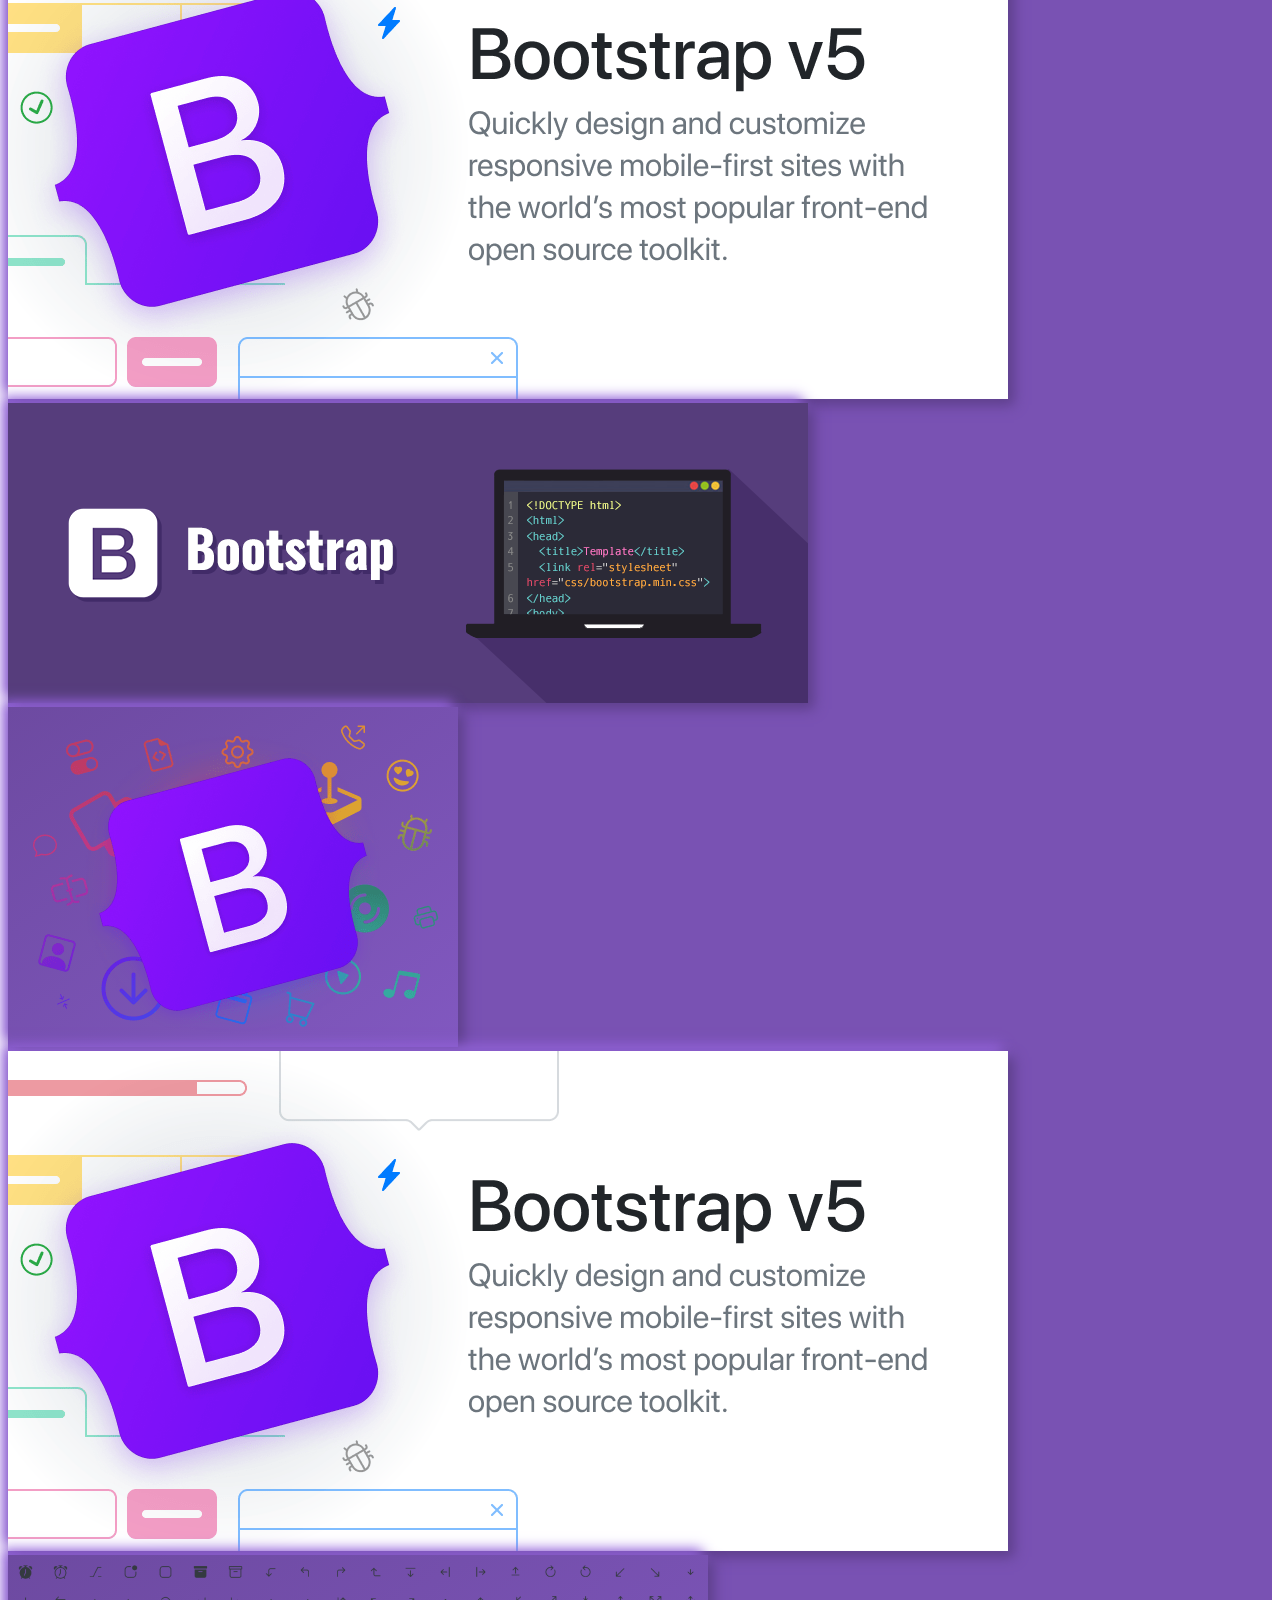
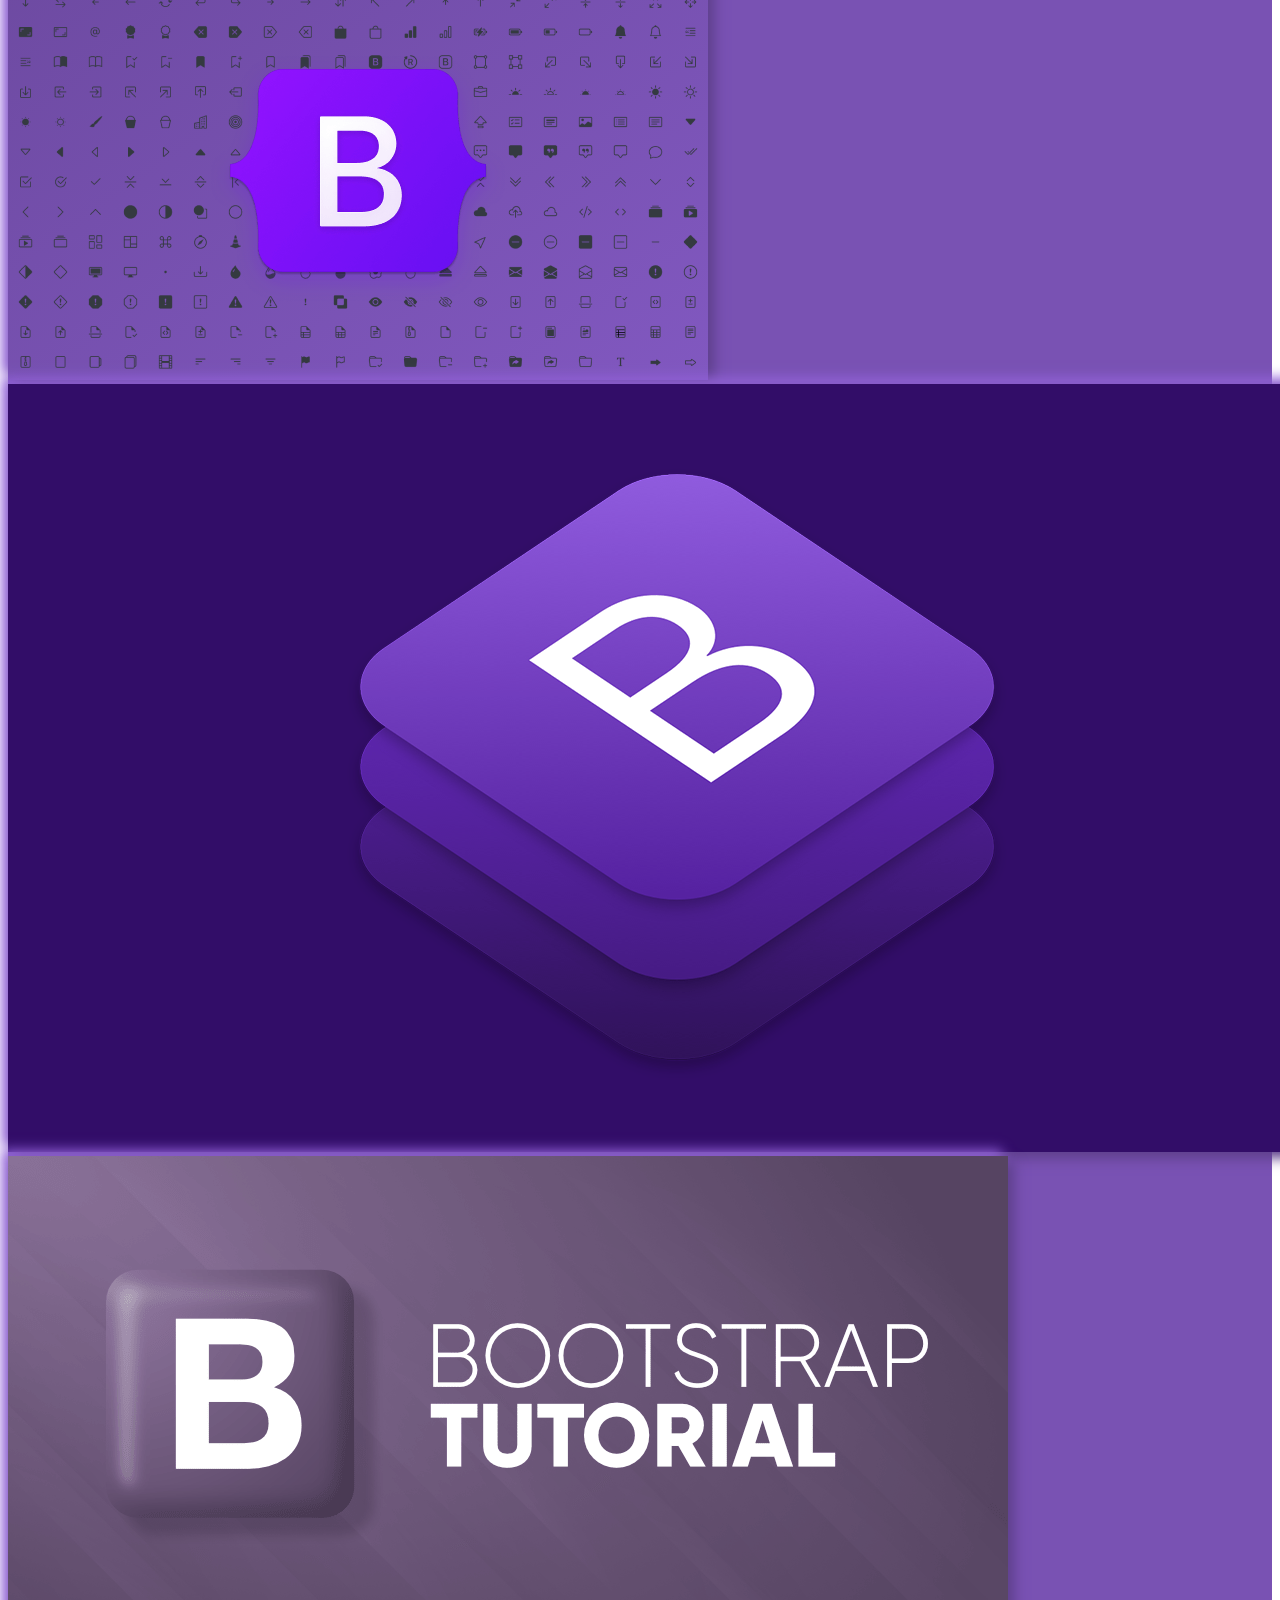
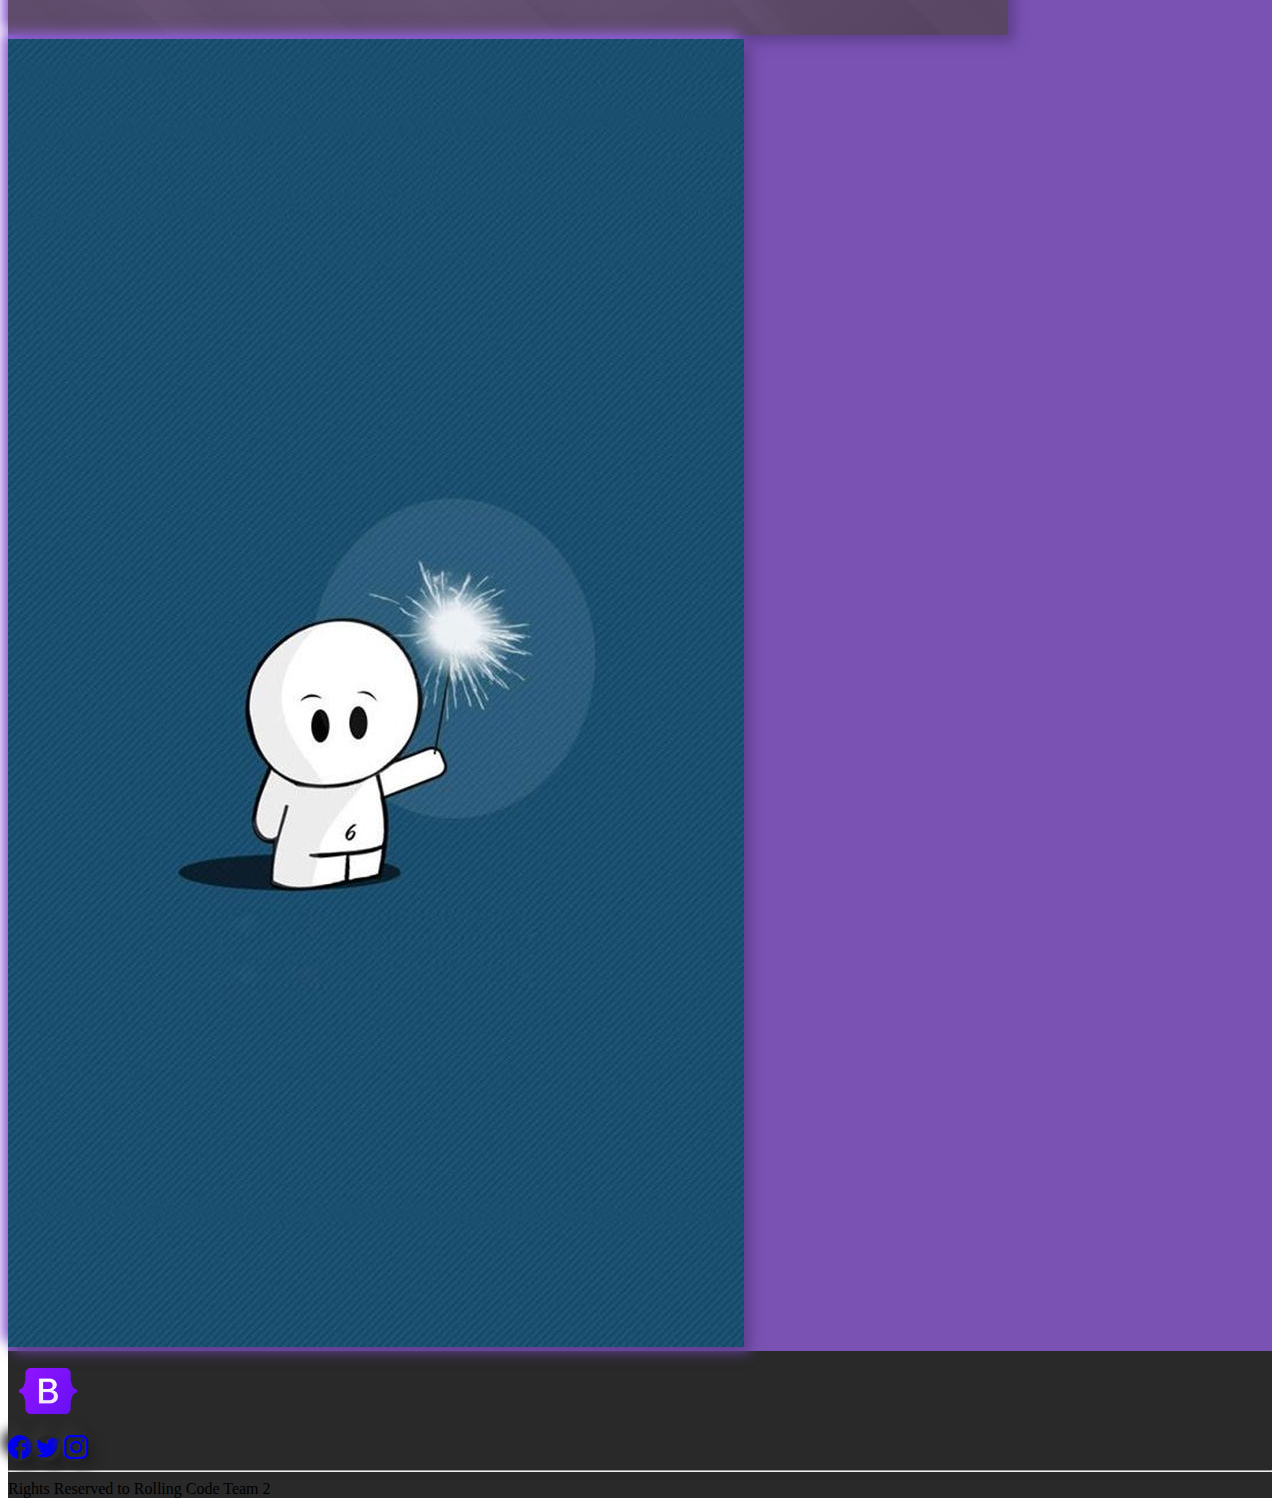
<file: gallery.html>
<!DOCTYPE html>
<html lang="en">
<head>
    <meta charset="UTF-8">
    <meta http-equiv="X-UA-Compatible" content="IE=edge">
    <meta name="viewport" content="width=device-width, initial-scale=1.0">
    <title>Gallery</title>

    <!-- cdn bootstrap -->
    <link href="https://cdn.jsdelivr.net/npm/bootstrap@5.1.3/dist/css/bootstrap.min.css" rel="stylesheet" integrity="sha384-1BmE4kWBq78iYhFldvKuhfTAU6auU8tT94WrHftjDbrCEXSU1oBoqyl2QvZ6jIW3" crossorigin="anonymous">

    <!-- cdn icons bootstrap -->
    <link rel="stylesheet" href="https://cdn.jsdelivr.net/npm/bootstrap-icons@1.8.0/font/bootstrap-icons.css">

    <!-- style css -->
    <link rel="stylesheet" href="./css/style.css">

</head>
<body>



    <!-- ===================== start header area ===================== -->
    <header class="fixed-top shadow-sm">
        <nav class="navbar navbar-expand-lg navbar-light bg-bootstrap sticky-top p-1">
            <div class="container-fluid bg-bootstrap">
                <a class="navbar-brand text-white d-flex justify-content-center align-items-center" href="./index.html"><img src="./assets/images/logo.png" alt="logo-bootstrap" width="50" height="50" class="d-inline-block align-text-top me-2">Bootstrap</a>
                <button class="navbar-toggler btn-neumorphism" type="button" data-bs-toggle="collapse" data-bs-target="#navbarNav" aria-controls="navbarNav" aria-expanded="false" aria-label="Toggle navigation">
                   <span class="navbar-toggler-icon"></span>
                </button>
                <div class="collapse navbar-collapse d-lg-flex justify-content-lg-end" id="navbarNav">
                    <ul class="navbar-nav">
                        <li class="nav-item">
                            <a class="nav-link active text-warning" aria-current="page" href="./index.html">Home</a>
                        </li>
                        <li class="nav-item">
                            <a class="nav-link text-warning" href="./contact.html">Contact</a>
                        </li>
                        <li class="nav-item">
                            <a class="nav-link text-warning" href="./aboutUs.html">About Us</a>
                        </li>
                        <li class="nav-item">
                            <a class="nav-link text-warning" href="./gallery.html">Gallery</a>
                        </li>
                        <li class="nav-item">
                            <a class="nav-link text-warning" href="./blogPost.html">Blog Post</a>
                        </li>
                        <li class="nav-item d-lg-none">
                            <a class="nav-link text-warning" href="#" data-bs-toggle="modal" data-bs-target="#exampleModal">Subscription</a>
                        </li>
                        <li class="nav-item d-lg-none">
                        <a type="button" class="btn d-none text-warning d-lg-block mx-lg-3 ms-lg-5" href="./error404.html">Login</a>
                            <a class="nav-link text-warning" href="./login.html">Login</a>
                        </li>
                    </ul>
                    <a type="button" class="btn btn-neumorphism text-warning d-none d-lg-block mx-lg-3 ms-lg-5" href="./login.html">Login</a>
                    <button type="button" class="btn btn-neumorphism text-warning d-none d-lg-block" data-bs-toggle="modal" data-bs-target="#exampleModal">Subscription</button>
                </div>
            </div>
        </nav>
    </header>
    <!-- ===================== end header area ===================== -->



    <!-- ===================== start modal area ===================== -->
    <div class="modal fade mt-5" id="exampleModal" tabindex="-1" aria-labelledby="exampleModalLabel" aria-hidden="true">
        <div class="modal-dialog">
            <div class="modal-content bg-bootstrap-modal">
                <div class="modal-header">
                    <h5 class="modal-title" id="exampleModalLabel">Subscription</h5>
                    <button type="button" class="btn-close" data-bs-dismiss="modal" aria-label="Close"></button>
                </div>
                <div class="modal-body">
                    <form>
                        <div class="mb-3">
                            <label for="exampleInputEmail1" class="form-label">Email address</label>
                            <input type="email" class="form-control input-neumorphism-modal" id="exampleInputEmail1" aria-describedby="emailHelp">
                            <div id="emailHelp" class="form-text">We'll never share your email with anyone else.</div>
                        </div>
                        <div class="mb-3">
                            <label for="exampleInputPassword1" class="form-label">Password</label>
                            <input type="password" class="form-control input-neumorphism-modal" id="exampleInputPassword1">
                        </div>
                        <div class="mb-3 form-check">
                            <input type="checkbox" class="form-check-input input-neumorphism-modal" id="exampleCheck2">
                            <label class="form-check-label" for="exampleCheck1">Receive email notifications</label>
                        </div>
                    </form>
                </div> 
                <div class="modal-footer">
                    <button type="button" class="btn btn-neumorphism-modal text-danger" data-bs-dismiss="modal">Close</button>
                    <button type="button" class="btn btn-neumorphism-modal text-success" data-bs-dismiss="modal">Save changes</button>
                </div>
            </div>
        </div>
    </div>
    <!-- ===================== end modal area ===================== -->


    
    <!-- ===================== start gallery area ===================== -->
    <div class="container-fluid p-0 row mt-5 mx-0 d-flex justify-content-around bg-bootstrap py-4 py-md-5">
        <div class="col-11 mx-auto p-0 mx-sm-0 col-sm-3 d-flex justify-content-around flex-column">
            <img src="./assets/images/slider-3.png" alt="img-gallery" class="img-fluid my-2 gallery-neumorphism">
            <img src="./assets/images/slider-2.png" alt="img-gallery" class="img-fluid my-2 gallery-neumorphism">
            <img src="./assets/images/img-gallery-7.png" alt="img-gallery" class="img-fluid my-2 gallery-neumorphism">
            <img src="./assets/images/img-gallery-4.png" alt="img-gallery" class="img-fluid my-2 gallery-neumorphism">
            <img src="./assets/images/img-gallery-8.jpg" alt="img-gallery" class="img-fluid my-2 gallery-neumorphism">
            <img src="./assets/images/img-gallery-9.png" alt="img-gallery" class="img-fluid my-2 gallery-neumorphism">
        </div>
        <div class="col-11 mx-auto p-0 mx-sm-0 col-sm-3 d-flex justify-content-around flex-column">
            <img src="./assets/images/img-gallery-5.png" alt="img-gallery" class="img-fluid my-2 gallery-neumorphism">
            <img src="./assets/images/img-gallery-4.png" alt="img-gallery" class="img-fluid my-2 gallery-neumorphism">
            <img src="./assets/images/slider-3.png" alt="img-gallery" class="img-fluid my-2 gallery-neumorphism">
            <img src="./assets/images/img-gallery-4.png" alt="img-gallery" class="img-fluid my-2 gallery-neumorphism">
            <img src="./assets/images/slider-3.png" alt="img-gallery" class="img-fluid my-2 gallery-neumorphism">
        </div>
        <div class="col-11 mx-auto p-0 mx-sm-0 col-sm-3 d-flex justify-content-around flex-column">
            <img src="./assets/images/img-gallery-3.png" alt="img-gallery" class="img-fluid my-2 gallery-neumorphism">
            <img src="./assets/images/img-gallery-2.png" alt="img-gallery" class="img-fluid my-2 gallery-neumorphism">
            <img src="./assets/images/img-gallery-8.jpg" alt="img-gallery" class="img-fluid my-2 gallery-neumorphism">
            <img src="./assets/images/img-gallery-9.png" alt="img-gallery" class="img-fluid my-2 gallery-neumorphism">
            <img src="./assets/images/slider-2.png" alt="img-gallery" class="img-fluid my-2 gallery-neumorphism">
            <img src="./assets/images/img-gallery-7.png" alt="img-gallery" class="img-fluid my-2 gallery-neumorphism">
        </div>
        <div class="col-11 mx-auto p-0 mx-sm-0 col-sm-11 col-md-2 d-flex justify-content-around flex-column">
            <img src="./assets/images/img-gallery-4.png" alt="img-gallery" class="img-fluid my-2 gallery-neumorphism">
            <img src="./assets/images/slider-2.png" alt="img-gallery" class="img-fluid my-2 gallery-neumorphism">
            <img src="./assets/images/img-gallery-3.png" alt="img-gallery" class="img-fluid my-2 gallery-neumorphism">
            <img src="./assets/images/img-gallery-2.png" alt="img-gallery" class="img-fluid my-2 gallery-neumorphism">
            <img src="./assets/images/img-gallery-5.png" alt="img-gallery" class="img-fluid my-2 gallery-neumorphism">
            <img src="./assets/images/img-gallery-1.jpg" alt="img-gallery" class="img-fluid my-2 d-sm-none d-md-block gallery-neumorphism">
        </div>
    </div>
    <!-- ===================== end gallery area ===================== -->



    <!-- ===================== start footer area ===================== -->
    <footer class="bg-bootstrap-footer d-flex flex-column justify-content-sm-between flex-sm-row align-items-sm-center py-sm-3">
        <a href="./index.html"  class="justify-content-center d-flex">
            <img src="./assets/images/logo.png" alt="img-logo-footer" class="img-fluid " style="width: 5rem; height: 5rem;">
        </a>
        <div class="d-flex justify-content-around flex-sm-row ms-2 order-sm-2">
            <a href="./error404.html"><i class="bi bi-facebook btn-neumorphism-footer text-white p-1 px-2 mx-sm-2" style="font-size: 1.5rem;"></i></a>
            <a href="./error404.html"><i class="bi bi-twitter btn-neumorphism-footer text-white p-1 px-2 mx-sm-2" style="font-size: 1.5rem;"></i></a>
            <a href="./error404.html"><i class="bi bi-instagram btn-neumorphism-footer text-white p-1 px-2 mx-sm-2 style" style="font-size: 1.5rem;"></i></a>
        </div>
        <hr class="text-white mx-3 d-sm-none">
        <span class="text-white mx-3 d-flex justify-content-center order-sm-1">Rights Reserved to Rolling Code Team 2</span>
    </footer>
    <!-- ===================== end footer area ===================== -->



<!-- script bootstrap -->
<script src="https://cdn.jsdelivr.net/npm/bootstrap@5.1.3/dist/js/bootstrap.bundle.min.js" integrity="sha384-ka7Sk0Gln4gmtz2MlQnikT1wXgYsOg+OMhuP+IlRH9sENBO0LRn5q+8nbTov4+1p" crossorigin="anonymous"></script>   




</body>
</html>
</file>
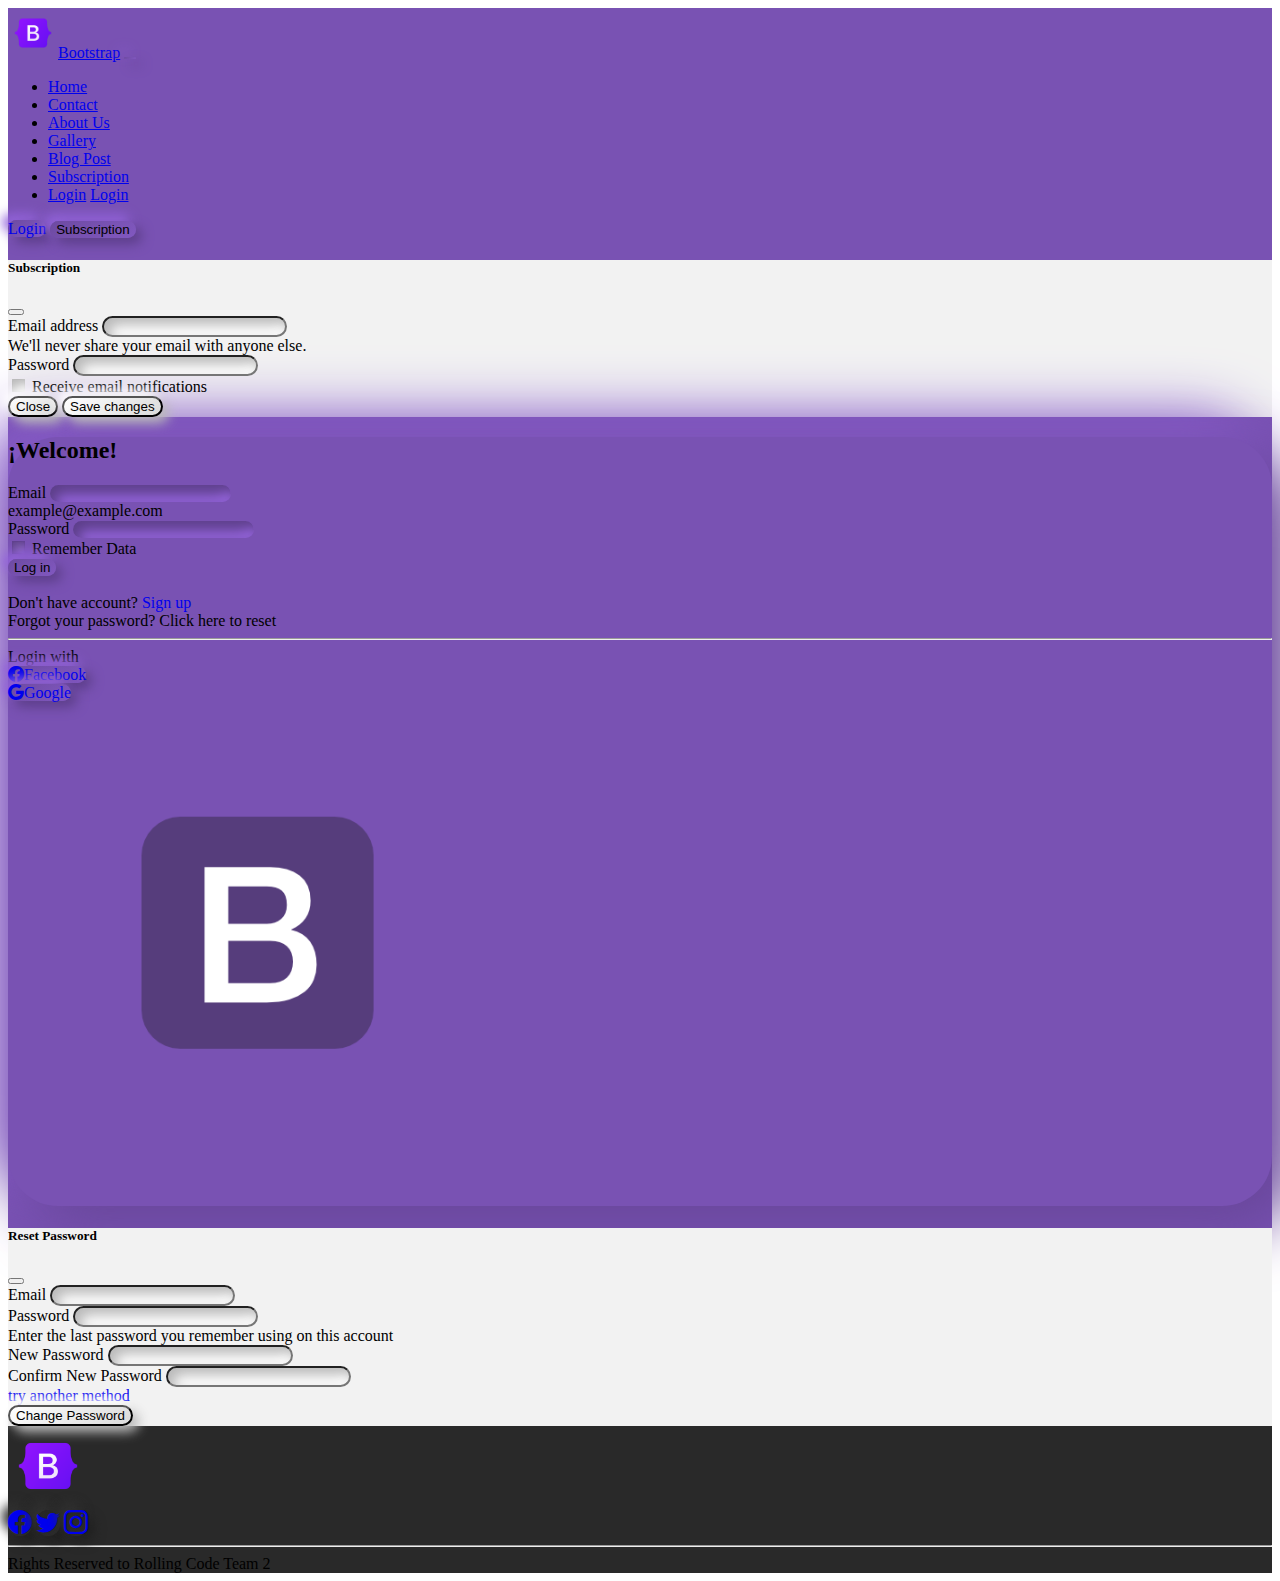
<file: login.html>
<!DOCTYPE html>
<html lang="en">
<head>
    <meta charset="UTF-8">
    <meta http-equiv="X-UA-Compatible" content="IE=edge">
    <meta name="viewport" content="width=device-width, initial-scale=1.0">
    <title>Log in</title>

    <!-- cdn bootstrap -->
    <link href="https://cdn.jsdelivr.net/npm/bootstrap@5.1.3/dist/css/bootstrap.min.css" rel="stylesheet" integrity="sha384-1BmE4kWBq78iYhFldvKuhfTAU6auU8tT94WrHftjDbrCEXSU1oBoqyl2QvZ6jIW3" crossorigin="anonymous">

    <!-- cdn icons bootstrap -->
    <link rel="stylesheet" href="https://cdn.jsdelivr.net/npm/bootstrap-icons@1.8.0/font/bootstrap-icons.css">

    <!-- style css -->
    <link rel="stylesheet" href="./css/style.css">

</head>
<body>



    <!-- ===================== start container all area ===================== -->
    <div class="contaner-fluid bg-bootstrap">
        
        
        
        <!-- ===================== start header area ===================== -->
        <header class="fixed-top shadow-sm">
            <nav class="navbar navbar-expand-lg navbar-light bg-bootstrap sticky-top p-1">
                <div class="container-fluid bg-bootstrap">
                    <a class="navbar-brand text-white d-flex justify-content-center align-items-center" href="./index.html"><img src="./assets/images/logo.png" alt="logo-bootstrap" width="50" height="50" class="d-inline-block align-text-top me-2">Bootstrap</a>
                    <button class="navbar-toggler btn-neumorphism" type="button" data-bs-toggle="collapse" data-bs-target="#navbarNav" aria-controls="navbarNav" aria-expanded="false" aria-label="Toggle navigation">
                       <span class="navbar-toggler-icon"></span>
                    </button>
                    <div class="collapse navbar-collapse d-lg-flex justify-content-lg-end" id="navbarNav">
                        <ul class="navbar-nav">
                            <li class="nav-item">
                                <a class="nav-link active text-warning" aria-current="page" href="./index.html">Home</a>
                            </li>
                            <li class="nav-item">
                                <a class="nav-link text-warning" href="./contact.html">Contact</a>
                            </li>
                            <li class="nav-item">
                                <a class="nav-link text-warning" href="./aboutUs.html">About Us</a>
                            </li>
                            <li class="nav-item">
                                <a class="nav-link text-warning" href="./gallery.html">Gallery</a>
                            </li>
                            <li class="nav-item">
                                <a class="nav-link text-warning" href="./blogPost.html">Blog Post</a>
                            </li>
                            <li class="nav-item d-lg-none">
                                <a class="nav-link text-warning" href="#" data-bs-toggle="modal" data-bs-target="#exampleModal">Subscription</a>
                            </li>
                            <li class="nav-item d-lg-none">
                            <a type="button" class="btn d-none text-warning d-lg-block mx-lg-3 ms-lg-5" href="./error404.html">Login</a>
                                <a class="nav-link text-warning" href="./login.html">Login</a>
                            </li>
                        </ul>
                        <a type="button" class="btn btn-neumorphism text-warning d-none d-lg-block mx-lg-3 ms-lg-5" href="./login.html">Login</a>
                        <button type="button" class="btn btn-neumorphism text-warning d-none d-lg-block" data-bs-toggle="modal" data-bs-target="#exampleModal">Subscription</button>
                    </div>
                </div>
            </nav>
        </header>
        <div class="mt-5 pt-3"></div>
        <!-- ===================== end header area ===================== -->



        <!-- ===================== start modal area ===================== -->
        <div class="modal fade mt-5" id="exampleModal" tabindex="-1" aria-labelledby="exampleModalLabel" aria-hidden="true">
            <div class="modal-dialog">
                <div class="modal-content bg-bootstrap-modal">
                    <div class="modal-header">
                        <h5 class="modal-title" id="exampleModalLabel">Subscription</h5>
                        <button type="button" class="btn-close" data-bs-dismiss="modal" aria-label="Close"></button>
                    </div>
                    <div class="modal-body">
                        <form>
                            <div class="mb-3">
                                <label for="exampleInputEmail1" class="form-label">Email address</label>
                                <input type="email" class="form-control input-neumorphism-modal" id="exampleInputEmail1" aria-describedby="emailHelp">
                                <div id="emailHelp" class="form-text">We'll never share your email with anyone else.</div>
                            </div>
                            <div class="mb-3">
                                <label for="exampleInputPassword6" class="form-label">Password</label>
                                <input type="password" class="form-control input-neumorphism-modal" id="exampleInputPassword6">
                            </div>
                            <div class="mb-3 form-check">
                                <input type="checkbox" class="form-check-input input-neumorphism-modal" id="exampleCheck2">
                                <label class="form-check-label" for="exampleCheck1">Receive email notifications</label>
                            </div>
                        </form>
                    </div> 
                    <div class="modal-footer">
                        <button type="button" class="btn btn-neumorphism-modal text-danger" data-bs-dismiss="modal">Close</button>
                        <button type="button" class="btn btn-neumorphism-modal text-success" data-bs-dismiss="modal">Save changes</button>
                    </div>
                </div>
            </div>
        </div>
        <!-- ===================== end modal area ===================== -->
    
    
    
        <!-- ===================== start login area ===================== -->
        <div class="mx-3">
            <div class="container w-100 rounded shadow bg-neumorphism">
                <div class="row align-items-stretch my-5">
                    <div class="col p-3 p-sm-5">
                        <div>
                            <h2 class="fw-bold text-start pt-1 fs-1 mb-3 text-white">¡Welcome!</h2>
                            <form action="#" class="needs-validation">
                                <div class="mb-3">
                                    <label for="validationCustom01"class="form-label text-white">Email</label>
                                    <input type="email" class="form-control input-neumorphism" id="validationCustom01" required>
                                    <div id="emailHelp" class="form-text text-warning">example@example.com</div>
                                </div>
                                <div class="mb-3">
                                    <label for="validationCustom02" class="form-label text-white">Password</label>
                                    <input type="password" class="form-control input-neumorphism" id="validationCustom02" required>
                                </div>
                                <div class="mb-3 form-check">
                                    <input type="checkbox" class="form-check-input input-neumorphism" id="exampleCheck1">
                                    <label class="form-check-label text-white" for="exampleCheck1">Remember Data</label>
                                </div>
                                <div class="d-grid">
                                    <button type="submit" role="button" class="btn btn-neumorphism text-warning">Log in</button>
                                </div>
                            </form>
                            <br>
                            <div class="mb-3">
                                <span class="text-white">Don't have account?
                                    <a href="./checkIn.html" type="button" class="text-warning" style="text-decoration: none;">Sign up</a>
                                </span>
                                <br>
                                <span class="text-white"> Forgot your password?
                                    <a type="button"  class="text-warning" style="text-decoration: none;" data-bs-toggle="modal" data-bs-target="#exampleModalPassword">Click here to reset</a>
                                </span>
                            </div>
                          </form>
                     </div>
                    <div class="container w-100 my-3">
                        <div class="row text text-center">
                            <hr class="text-white">
                            <div class="col-12 text-white">Login with</div>
                                <div class="row">
                                    <div class="col">
                                        <a class="btn btn-neumorphism text-warning w-100 my-3" href="https://es-la.facebook.com/login/device-based/regular/login/" role="button"><i class="bi bi-facebook pe-2"></i>Facebook</a>
                                    </div>
                                    <div class="col">
                                        <a class="btn btn-neumorphism text-warning w-100 my-3" href="https://www.google.com/accounts/Login?hl=es" role="button"><i class="bi bi-google pe-2"></i>Google</a>
                                    </div>  
                                </div>
                            </div>
                        </div>
                    </div>
                    <div class="d-none d-lg-flex justify-content-center align-items-center d-lg-block col-lg-6 col-xl-6">
                        <img src="./assets/images/logo.formulario.png" alt="bootstrap-login" class="img-fluid mx-auto">
                    </div>
                </div>
            </div>
        </div>
        <!-- ===================== end login area ===================== -->
    
    
    
        <!-- ===================== start modal new password area ===================== -->
        <div class="modal fade" id="exampleModalPassword" tabindex="-1" aria-labelledby="exampleModalLabel" aria-hidden="true">
            <div class="modal-dialog">
                <div class="modal-content bg-bootstrap-modal">
                    <div class="modal-header">
                        <h5 class="modal-title" id="exampleModalLabel">Reset Password</h5>
                        <button type="button" class="btn-close" data-bs-dismiss="modal" aria-label="Close"></button>
                    </div>
                    <div class="modal-body">
                        <form>
                            <div class="mb-3">
                              <label for="exampleInputEmail2" class="form-label">Email</label>
                              <input type="mail" class="form-control input-neumorphism-modal" id="exampleInputEmail2" aria-describedby="emailHelp">
                            </div>
                            <div class="mb-3">
                              <label for="exampleInputPassword5" class="form-label">Password</label>
                              <input type="password" class="form-control input-neumorphism-modal" id="exampleInputPassword5" aria-describedby="emailHelp">
                              <div id="emailHelp" class="form-text">Enter the last password you remember using on this account</div>
                            </div>
                            <div class="mb-3">
                              <label for="exampleInputPassword2" class="form-label">New Password</label>
                              <input type="password" class="form-control input-neumorphism-modal" id="exampleInputPassword2">
                            </div>
                            <div class="mb-3">
                                <label for="exampleInputPassword2" class="form-label">Confirm New Password</label>
                                <input type="password" class="form-control input-neumorphism-modal" id="exampleInputPassword3">
                            </div>
                            <a href="./error404.html" style="text-decoration: none;" class="text-primary">try another method</a>
                            <br>
                            <button type="submit" class="btn btn-neumorphism-modal text-success mt-4">Change Password</button>
                          </form>
                    </div>
                </div>
            </div>
        </div>
        <!-- ===================== end modal new password area ===================== -->
    

    
        <!-- ===================== start footer area ===================== -->
        <footer class="bg-bootstrap-footer d-flex flex-column justify-content-sm-between flex-sm-row align-items-sm-center py-sm-3">
            <a href="./index.html"  class="justify-content-center d-flex">
                <img src="./assets/images/logo.png" alt="img-logo-footer" class="img-fluid " style="width: 5rem; height: 5rem;">
            </a>
            <div class="d-flex justify-content-around flex-sm-row ms-2 order-sm-2">
                <a href="./error404.html"><i class="bi bi-facebook btn-neumorphism-footer text-white p-1 px-2 mx-sm-2" style="font-size: 1.5rem;"></i></a>
                <a href="./error404.html"><i class="bi bi-twitter btn-neumorphism-footer text-white p-1 px-2 mx-sm-2" style="font-size: 1.5rem;"></i></a>
                <a href="./error404.html"><i class="bi bi-instagram btn-neumorphism-footer text-white p-1 px-2 mx-sm-2 style" style="font-size: 1.5rem;"></i></a>
            </div>
            <hr class="text-white mx-3 d-sm-none">
            <span class="text-white mx-3 d-flex justify-content-center order-sm-1">Rights Reserved to Rolling Code Team 2</span>
        </footer>
        <!-- ===================== end footer area ===================== -->
    
    
    
    </div>
    <!-- ===================== end container all area ===================== -->
        


<!-- script bootstrap -->
<script src="https://cdn.jsdelivr.net/npm/bootstrap@5.1.3/dist/js/bootstrap.bundle.min.js" integrity="sha384-ka7Sk0Gln4gmtz2MlQnikT1wXgYsOg+OMhuP+IlRH9sENBO0LRn5q+8nbTov4+1p" crossorigin="anonymous"></script>    

<!-- script validation form -->
<script>
    (function () {
      'use strict'
      var forms = document.querySelectorAll('.needs-validation')
      Array.prototype.slice.call(forms)
        .forEach(function (form) {
          form.addEventListener('submit', function (event) {
            if (!form.checkValidity()) {
              event.preventDefault()
              event.stopPropagation()
            }
            form.classList.add('was-validated')
          }, false)
        })
    })()
</script>


</body>
</html>
</file>
<file: css/style.css>
:root {
    --main-color-: #7952b3;
    --secondary-color: #292929;
    --modal-color: #f2f2f2;
}


/* start style neumorphism  */
.bg-bootstrap {
    background: var(--main-color-);
}

.bg-neumorphism  {
    border-radius: 50px;
    background: var(--main-color-);
    box-shadow:  20px 20px 60px #674698, -20px -20px 60px #8b5ece;
    text-decoration: none !important;
    border: none;
}

.input-neumorphism {
    border-radius: 37px;
    background: var(--main-color-);
    box-shadow: inset 6px 6px 12px #5d3f8a, inset -6px -6px 12px #9565dc;
    border: none;
}

.btn-neumorphism {
    border-radius: 37px;
    background: linear-gradient(145deg, #6d4aa1, #8158c0);
    box-shadow:  6px 6px 12px #5d3f8a, -6px -6px 12px #9565dc;
    text-decoration: none !important;
    border: none;
}

.gallery-neumorphism {
    background: linear-gradient(145deg, #6d4aa1, #8158c0);
    box-shadow:  6px 6px 12px #5d3f8a, -6px -6px 12px #9565dc;
    text-decoration: none !important;
    border: none;
}

.form-control::placeholder {
    color: #fff;
}

.form-control:active{
    border: none;
    outline: none;
}


.bg-bootstrap-footer {
    background: var(--secondary-color);
}

.bg-neumorphism-footer {
    border-radius: 50px;
    background: var(--secondary-color);
    box-shadow:  20px 20px 60px #202020, -20px -20px 60px #323232;
    text-decoration: none !important;
    border: none;
}

.input-neumorphism-footer {
    border-radius: 37px;
    background: var(--secondary-color);
    box-shadow: inset 6px 6px 12px #202020, inset -6px -6px 12px #323232;
}

.btn-neumorphism-footer {
    border-radius: 37px;
    background: linear-gradient(145deg, #252525, #2c2c2c);
    box-shadow:  6px 6px 12px #202020, -6px -6px 12px #323232;
    text-decoration: none !important;
    border: none;
}


.bg-bootstrap-modal {
    background: var(--modal-color);
}

    
.input-neumorphism-modal {
    border-radius: 37px;
    background: var(--modal-color);
    box-shadow: inset 6px 6px 12px #bababa, inset -6px -6px 12px #ffffff;
}
    
.btn-neumorphism-modal {
    border-radius: 37px;
    background: linear-gradient(145deg, #ffffff, #dadada);
    box-shadow:  6px 6px 12px #bababa, -6px -6px 12px #ffffff;
}

.page-item {
    background:  var(--main-color-) !important;
    color: #fff !important;
}

.img-neumorphims-rounded {
    border-radius: 153px;
    background: linear-gradient(145deg, #8158c0, #6d4aa1);
    box-shadow:  8px 8px 19px #53397c, -8px -8px 19px #9f6bea;
}

.text-bootstrap {
    color: var(--main-color-);
}
/* end style neumorphism */


@media (min-width: 992px) {
    .vh-md-100 {
        height: 100vh;
    }
}
</file>
